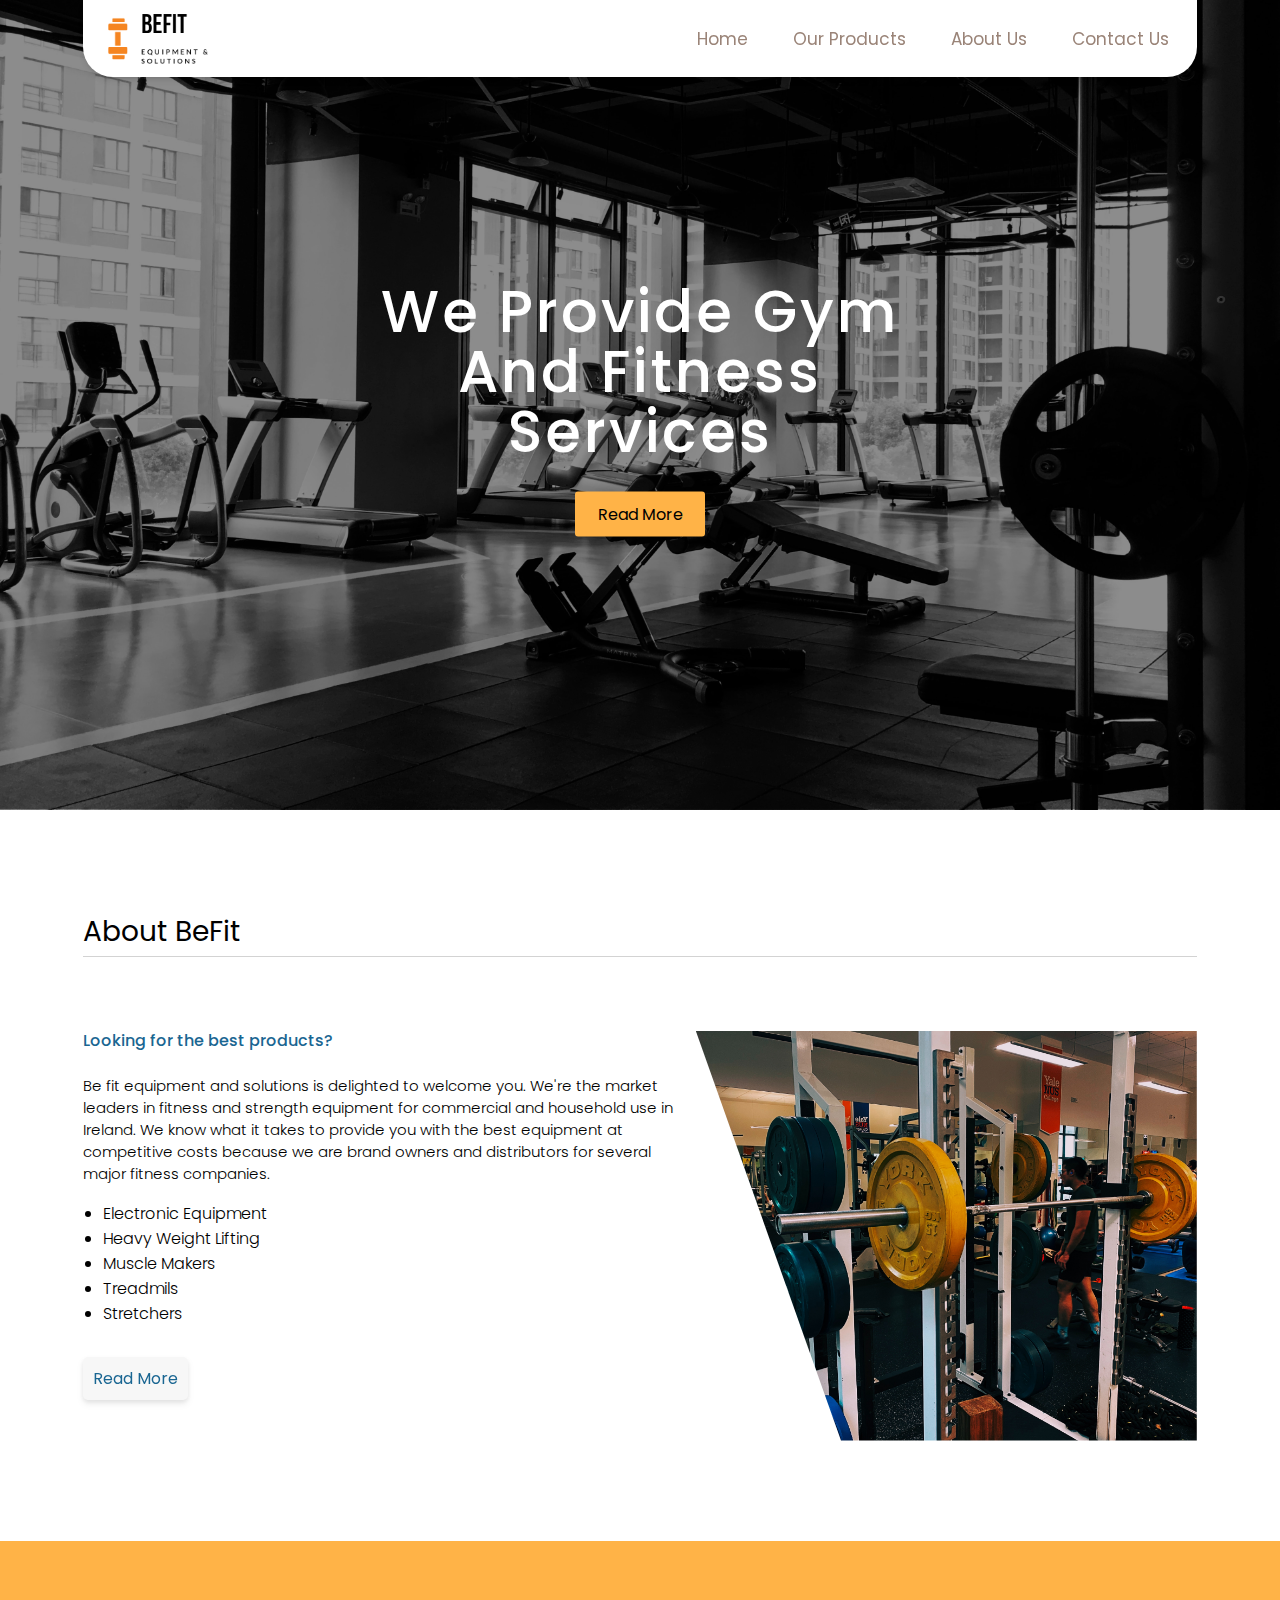
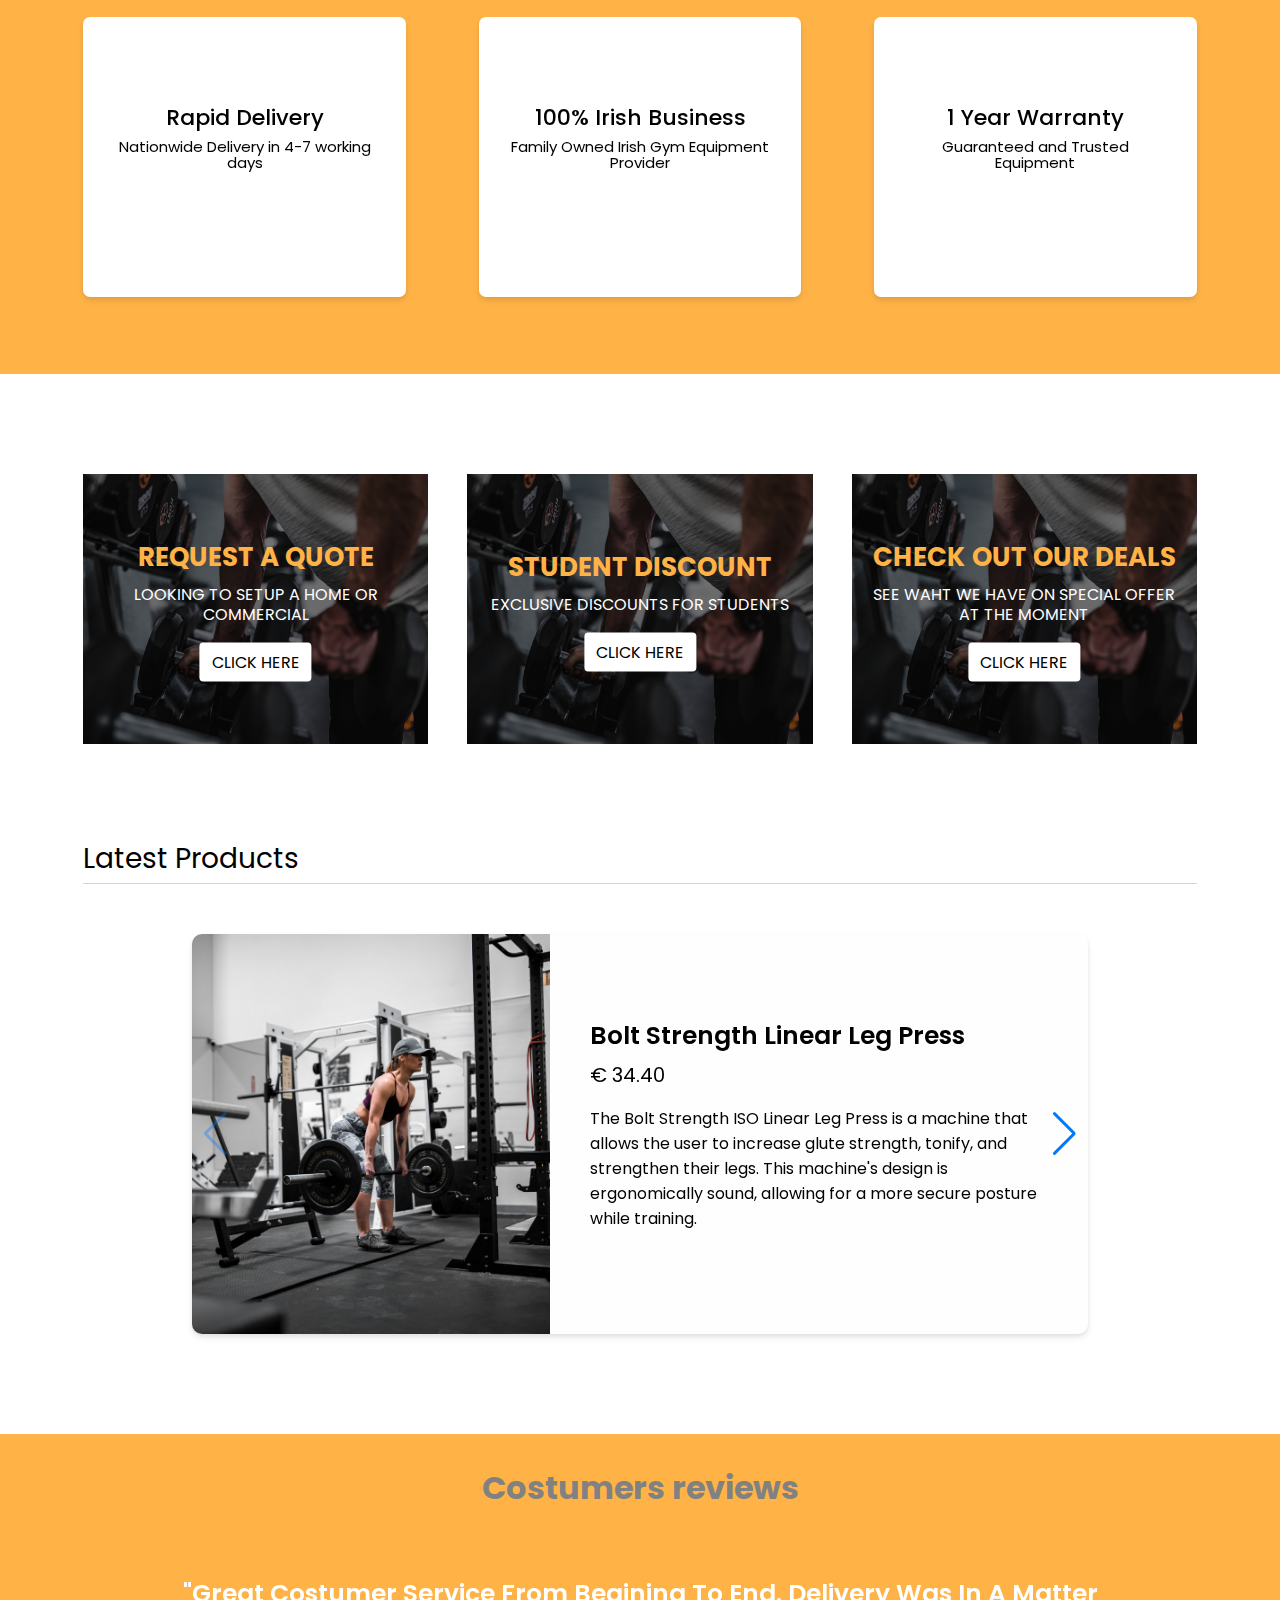
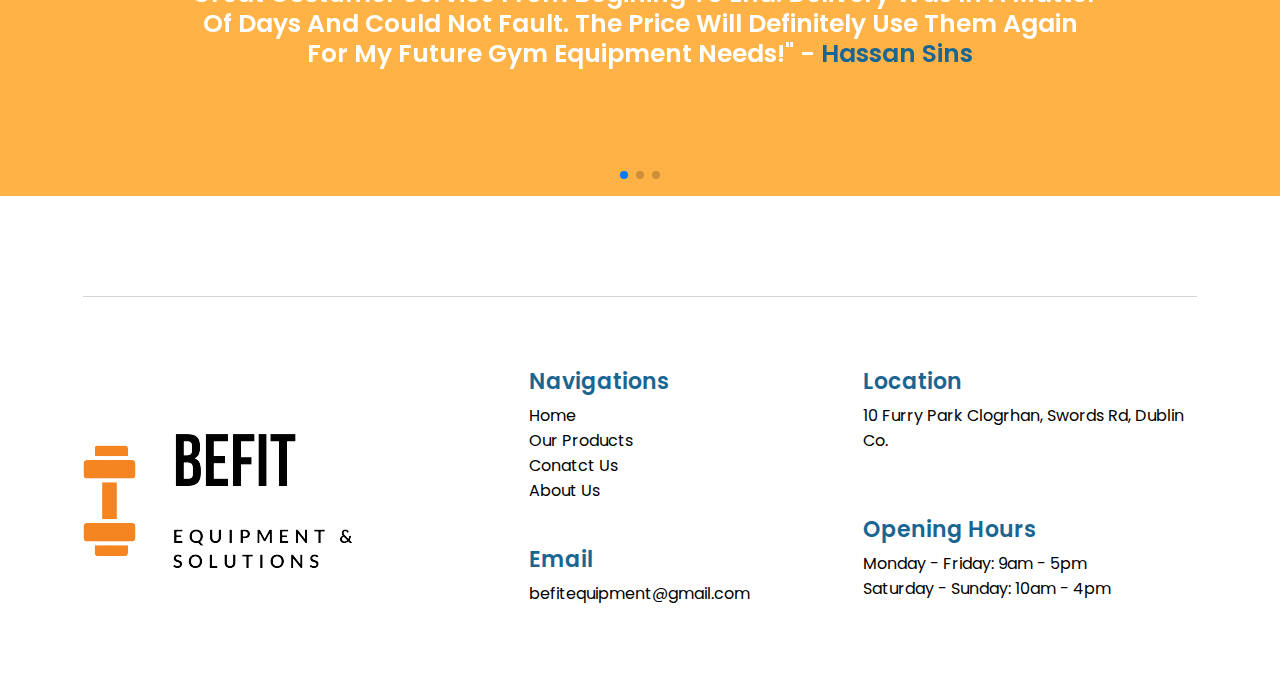
<file: index.html>
<!DOCTYPE html>
<html lang="en">
  <head>
    <meta charset="UTF-8" />
    <meta http-equiv="X-UA-Compatible" content="IE=edge" />
    <meta name="viewport" content="width=device-width, initial-scale=1.0" />
    <title>Homepage</title>
    <link rel="stylesheet" href="./css/style.css" />
    <link
      rel="stylesheet"
      href="https://pro.fontawesome.com/releases/v5.10.0/css/all.css"
      integrity="sha384-AYmEC3Yw5cVb3ZcuHtOA93w35dYTsvhLPVnYs9eStHfGJvOvKxVfELGroGkvsg+p"
      crossorigin="anonymous"
    />
    <link
      rel="stylesheet"
      href="https://unpkg.com/swiper@8/swiper-bundle.min.css"
    />
    <script src="https://unpkg.com/swiper@8/swiper-bundle.min.js"></script>
    <script src="https://ajax.googleapis.com/ajax/libs/jquery/3.6.0/jquery.min.js"></script>
  </head>
  <body>
    <!-- ------------------Navbar----------------- -->
    <div class="header_container">
      <div class="header_content">
        <div class="navbar_brandname">
          <img
            src="./images/image1-removebg-preview-trimmy.png"
            class="logo"
            alt=""
          />
        </div>

        <div class="navigation_menus">
          <ul>
            <li class="navbar_iems"><a href="/index.html">Home</a></li>
            <li>
              <a href="/productInfo.html">Our Products</a>
            </li>
            <li>
              <a href="/about.html">About Us</a>
            </li>
            <li>
              <a href="/contact.html">Contact Us</a>
            </li>
          </ul>
        </div>
      </div>
    </div>

    <!-- Mobile version of navbar -->
    <div class="header_container_mobile">
      <div class="header_content_mobile">
        <div class="navbar_brandname_mobile">
          <img
            src="./images/image1-removebg-preview-trimmy.png"
            class="logo"
            alt=""
          />
        </div>
        <i class="fal fa-bars hamburger_icon"></i>
      </div>

      <div class="hamburger_menu">
        <ul>
          <li class="navbar_iems"><a href="index.html">Home</a></li>
          <li>
            <a href="/productInfo.html">Our Products</a>
          </li>
          <li>
            <a href="/about.html">About Us</a>
          </li>
          <li>
            <a href="/contact.html">Contact Us</a>
          </li>
        </ul>
      </div>
    </div>

    <!-- -------------------------Hero Section--------------------- -->
    <div class="hero_section">
      <img
        src="./images/risen-wang-20jX9b35r_M-unsplash.jpg"
        alt=""
        class="hero_image"
      />
      <div class="hero_content">
        <h1>We Provide Gym And Fitness Services</h1>
        <div class="hero_btn">Read More</div>
      </div>
    </div>

    <!-- ----------------------About Us Section----------------------- -->
    <div class="about_section" id="about">
      <h2>About BeFit</h2>

      <div class="about_flexbox">
        <div class="about_flexbox_left">
          <div class="left_content">
            <h4>Looking for the best products?</h4>
            <p>
              Be fit equipment and solutions is delighted to welcome you. We're
              the market leaders in fitness and strength equipment for
              commercial and household use in Ireland. We know what it takes to
              provide you with the best equipment at competitive costs because
              we are brand owners and distributors for several major fitness
              companies.
            </p>

            <ul class="featured_list">
              <li><a href="#">Electronic Equipment</a></li>
              <li><a href="#">Heavy Weight Lifting</a></li>
              <li><a href="#">Muscle Makers</a></li>
              <li><a href="#">Treadmils</a></li>
              <li><a href="#">Stretchers</a></li>
            </ul>
            <a href="#" class="read_more_button">Read More</a>
          </div>
        </div>
        <!-- -- -->
        <div class="about_flexbox_right">
          <div class="right_image"></div>
        </div>
      </div>
    </div>

    <!-- ----------------------------Business Features Section------------------------- -->
    <div class="business_features_section">
      <div class="business_features_flexbox">
        <div class="business_feature">
          <i class="fal fa-shipping-fast"></i>
          <h2>Rapid Delivery</h2>
          <p>Nationwide Delivery in 4-7 working days</p>
        </div>

        <div class="business_feature">
          <i class="fal fa-shipping-fast"></i>
          <h2>100% Irish Business</h2>
          <p>Family Owned Irish Gym Equipment Provider</p>
        </div>

        <div class="business_feature">
          <i class="fal fa-shipping-fast"></i>
          <h2>1 Year Warranty</h2>
          <p>Guaranteed and Trusted Equipment</p>
        </div>
      </div>
    </div>

    <!-- ----------------------------Deals and Offers Section------------------------- -->
    <div class="deals_section">
      <div class="deals_flexbox">
        <div class="deal_card">
          <img
            src="./images/anastase-maragos-FP7cfYPPUKM-unsplash.jpg"
            alt=""
          />
          <div class="deal_card_content">
            <h2>REQUEST A QUOTE</h2>
            <p>LOOKING TO SETUP A HOME OR COMMERCIAL</p>
            <div class="deal_btn"><a href="">CLICK HERE</a></div>
          </div>
        </div>

        <div class="deal_card">
          <img
            src="./images/anastase-maragos-FP7cfYPPUKM-unsplash.jpg"
            alt=""
          />
          <div class="deal_card_content">
            <h2>STUDENT DISCOUNT</h2>
            <p>EXCLUSIVE DISCOUNTS FOR STUDENTS</p>
            <div class="deal_btn"><a href="">CLICK HERE</a></div>
          </div>
        </div>

        <div class="deal_card">
          <img
            src="./images/anastase-maragos-FP7cfYPPUKM-unsplash.jpg"
            alt=""
          />
          <div class="deal_card_content">
            <h2>CHECK OUT OUR DEALS</h2>
            <p>SEE WAHT WE HAVE ON SPECIAL OFFER AT THE MOMENT</p>
            <div class="deal_btn"><a href="">CLICK HERE</a></div>
          </div>
        </div>
      </div>
    </div>

    <!-- -----------------Image Swiper----------- -->
    <h2 class="image_swiper_heading">Latest Products</h2>
    <div class="image_swiper_section">
      <div class="swiper mySwiper image_swiper_container">
        <div class="swiper-wrapper wraper">
          <div class="swiper-slide image_swiper_slide">
            <div class="image_swiper_flexbox">
              <img
                src="./images/anastase-maragos-aclkvEMIfL8-unsplash.jpg"
                alt=""
              />
              <div class="image_swiper_content">
                <h2>Bolt Strength Linear Leg Press</h2>
                <span> &euro; 34.40</span>
                <p>
                  The Bolt Strength ISO Linear Leg Press is a machine that
                  allows the user to increase glute strength, tonify, and
                  strengthen their legs. This machine's design is ergonomically
                  sound, allowing for a more secure posture while training.
                </p>
              </div>
            </div>
          </div>
          <div class="swiper-slide image_swiper_slide">
            <div class="image_swiper_flexbox">
              <img
                src="./images/anastase-maragos-aclkvEMIfL8-unsplash.jpg"
                alt=""
              />
              <div class="image_swiper_content">
                <h2>Bolt Strength Linear Leg Press</h2>
                <span> &euro; 34.40</span>
                <p>
                  The Bolt Strength ISO Linear Leg Press is a machine that
                  allows the user to increase glute strength, tonify, and
                  strengthen their legs. This machine's design is ergonomically
                  sound, allowing for a more secure posture while training.
                </p>
              </div>
            </div>
          </div>
          <div class="swiper-slide image_swiper_slide">
            <div class="image_swiper_flexbox">
              <img
                src="./images/anastase-maragos-aclkvEMIfL8-unsplash.jpg"
                alt=""
              />
              <div class="image_swiper_content">
                <h2>Bolt Strength Linear Leg Press</h2>
                <span> &euro; 34.40</span>
                <p>
                  The Bolt Strength ISO Linear Leg Press is a machine that
                  allows the user to increase glute strength, tonify, and
                  strengthen their legs. This machine's design is ergonomically
                  sound, allowing for a more secure posture while training.
                </p>
              </div>
            </div>
          </div>
        </div>
        <div class="swiper-button-next"></div>
        <div class="swiper-button-prev"></div>
      </div>
    </div>

    <!-- ------------------ Review Swiper------------------ -->
    <div class="review_swiper_section">
      <h1>Costumers reviews</h1>
      <div class="swiper mySwip review_swiper">
        <div class="swiper-wrapper">
          <div class="swiper-slide review_swiper-slide">
            <p>
              "great costumer service from begining to end. delivery was in a
              matter of days and could not fault. the price will definitely use
              them again for my future gym equipment needs!" -
              <span> hassan sins</span>
            </p>
          </div>
          <div class="swiper-slide review_swiper-slide">
            <p>
              "great costumer service from begining to end. delivery was in a
              matter of days and could not fault. the price will definitely use
              them again for my future gym equipment needs!" -
              <span> hassan sins</span>
            </p>
          </div>
          <div class="swiper-slide review_swiper-slide">
            <p>
              "great costumer service from begining to end. delivery was in a
              matter of days and could not fault. the price will definitely use
              them again for my future gym equipment needs!" -
              <span> hassan sins</span>
            </p>
          </div>
        </div>
        <div class="swiper-pagination"></div>
      </div>
    </div>
    <!-- ----------Footer------------- -->
    <footer>
      <div class="footer_container">
        <div class="footer_flexbox">
          <div class="footer_logo">
            <img src="./images/image1-removebg-preview-trimmy.png" alt="" />
          </div>
          <div class="footer_div2">
            <ul>
              <li>
                <h1>Navigations</h1>
              </li>
              <li>
                <a href="/index.html">Home</a>
              </li>
              <li>
                <a href="/productInfo.html">Our Products</a>
              </li>
              <li>
                <a href="/contact.html">Conatct Us</a>
              </li>
              <li>
                <a href="/about.html">About Us</a>
              </li>
            </ul>

            <ul>
              <li>
                <h1>Email</h1>
              </li>
              <li>
                <a href="">befitequipment@gmail.com</a>
              </li>
            </ul>
          </div>
          <div class="footer_div3">
            <ul>
              <li>
                <h1>Location</h1>
              </li>
              <li>10 Furry Park Clogrhan, Swords Rd, Dublin Co.</li>
            </ul>

            <ul>
              <li>
                <h1>Opening Hours</h1>
              </li>
              <li>Monday - Friday: 9am - 5pm</li>
              <li>Saturday - Sunday: 10am - 4pm</li>
            </ul>
          </div>
        </div>
      </div>
    </footer>
    <!-- ----------script------ -->
    <script src="./js/functionality.js"></script>
  </body>
</html>
</file>
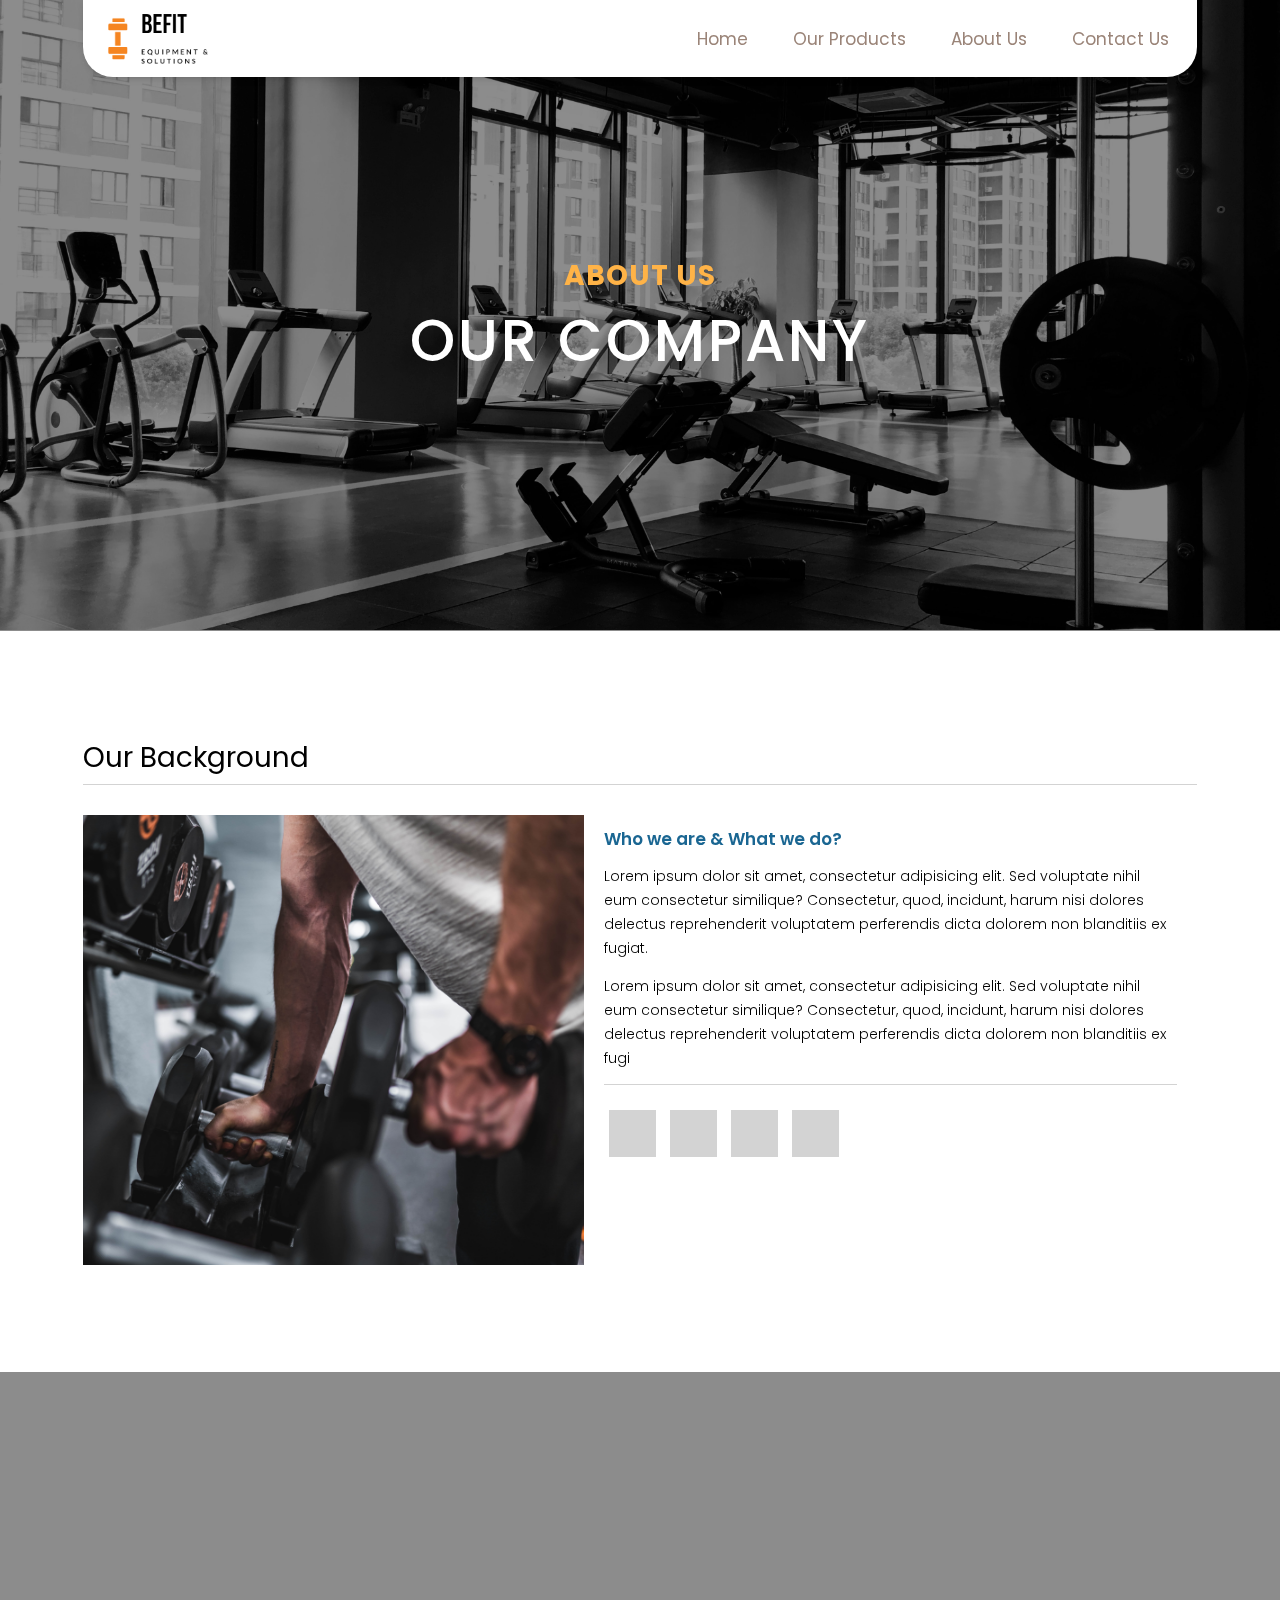
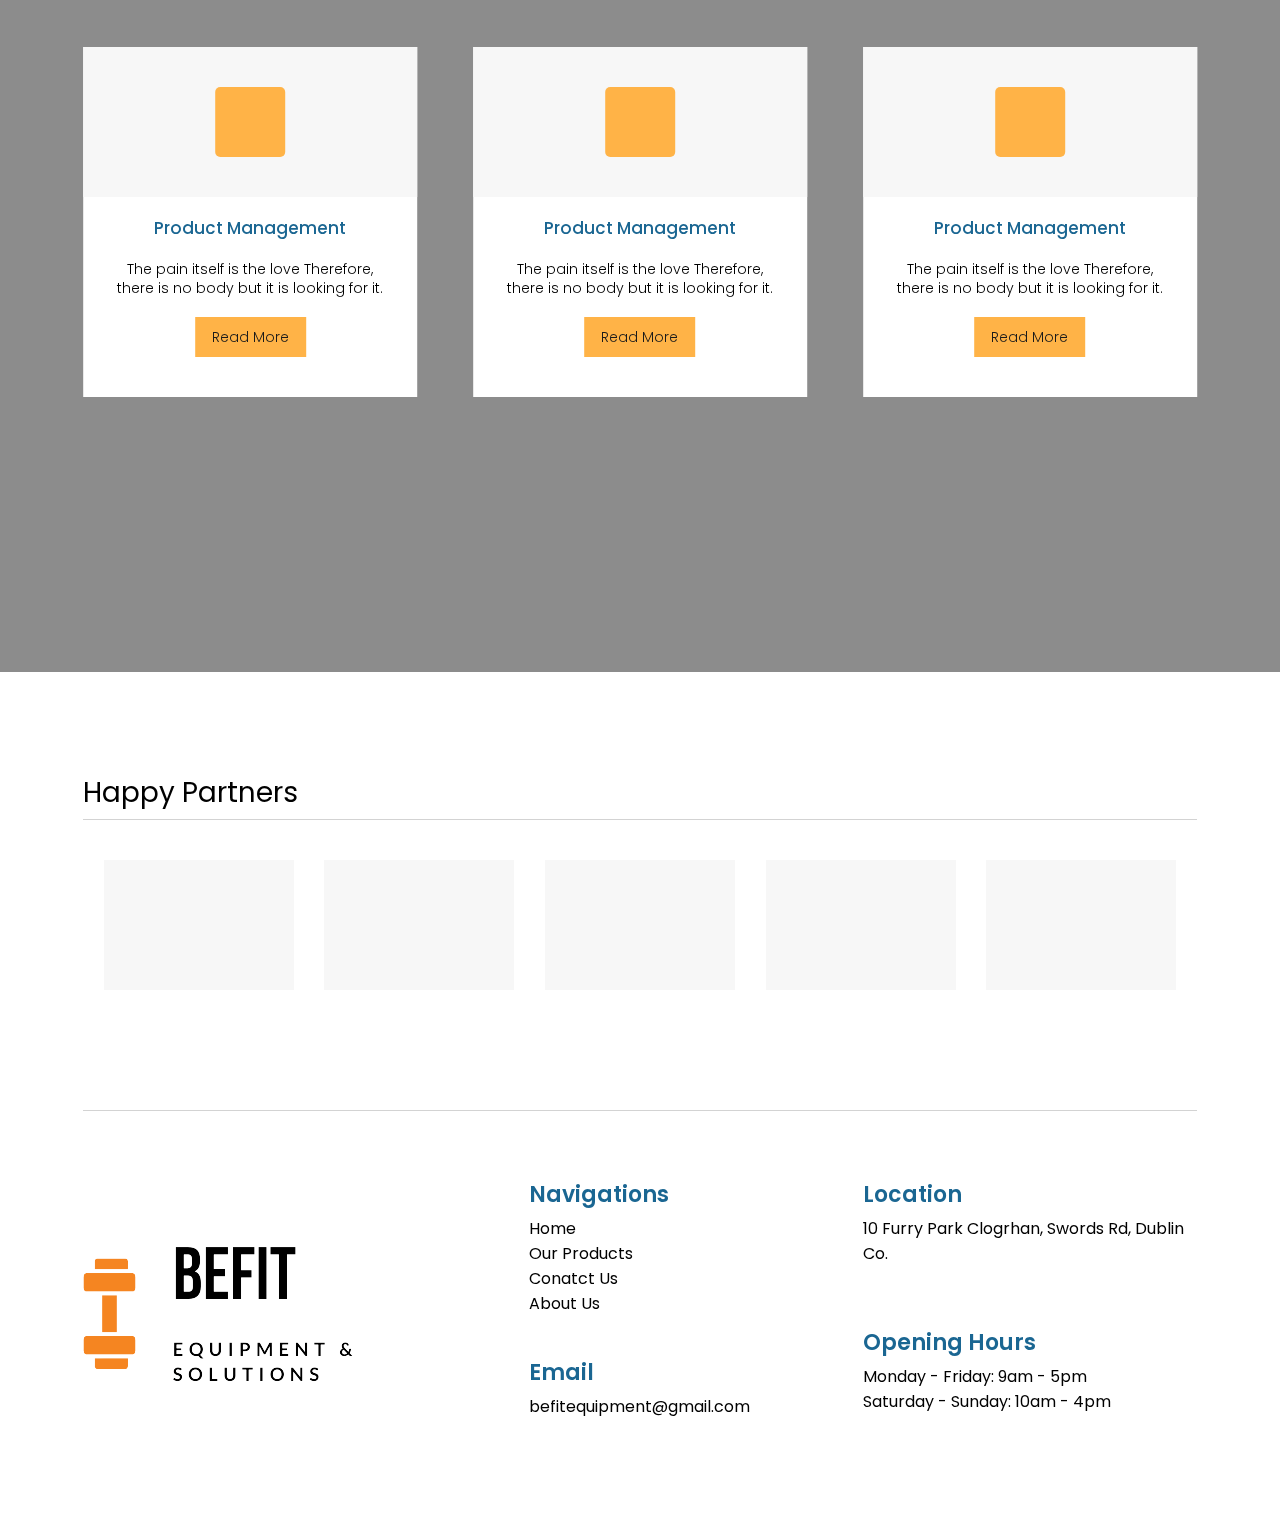
<file: about.html>
<!DOCTYPE html>
<html lang="en">
  <head>
    <meta charset="UTF-8" />
    <meta http-equiv="X-UA-Compatible" content="IE=edge" />
    <meta name="viewport" content="width=device-width, initial-scale=1.0" />
    <title>About Us</title>
    <link rel="stylesheet" href="./css/style.css" />
    <link
      rel="stylesheet"
      href="https://pro.fontawesome.com/releases/v5.10.0/css/all.css"
      integrity="sha384-AYmEC3Yw5cVb3ZcuHtOA93w35dYTsvhLPVnYs9eStHfGJvOvKxVfELGroGkvsg+p"
      crossorigin="anonymous"
    />
    <script src="https://ajax.googleapis.com/ajax/libs/jquery/3.6.0/jquery.min.js"></script>
  </head>
  <body>
    <!-- ------------------Navbar----------------- -->
    <div class="header_container">
      <div class="header_content">
        <div class="navbar_brandname">
          <img
            src="./images/image1-removebg-preview-trimmy.png"
            class="logo"
            alt=""
          />
        </div>

        <div class="navigation_menus">
          <ul>
            <li class="navbar_iems"><a href="index.html">Home</a></li>
            <li>
              <a href="/productInfo.html">Our Products</a>
            </li>
            <li>
              <a href="/about.html">About Us</a>
            </li>
            <li>
              <a href="/contact.html">Contact Us</a>
            </li>
          </ul>
        </div>
      </div>
    </div>

    <!-- Mobile version of navbar -->
    <div class="header_container_mobile">
      <div class="header_content_mobile">
        <div class="navbar_brandname_mobile">
          <img
            src="./images/image1-removebg-preview-trimmy.png"
            class="logo"
            alt=""
          />
        </div>
        <i class="fal fa-bars hamburger_icon"></i>
      </div>

      <div class="hamburger_menu">
        <ul>
          <li class="navbar_iems"><a href="index.html">Home</a></li>
          <li>
            <a href="/productInfo.html">Our Products</a>
          </li>
          <li>
            <a href="/about.html">About Us</a>
          </li>
          <li>
            <a href="/contact.html">Contact Us</a>
          </li>
        </ul>
      </div>
    </div>

    <!-- -------------------------Hero Section--------------------- -->
    <div class="about_hero_section">
      <img
        src="./images/risen-wang-20jX9b35r_M-unsplash.jpg"
        alt=""
        class="about_hero_image"
      />

      <div class="about_hero_content">
        <h3>ABOUT US</h3>
        <h1>OUR COMPANY</h1>
      </div>
    </div>

    <!-- ----------------------Our Background Section-------------------------- -->
    <div class="onbackground_section_outercontainer">
      <div class="ourbackground_section">
        <div class="ourbackground_heading">
          <h2>Our Background</h2>
        </div>

        <div class="ourbackgorund_flexbox">
          <div class="ourbackground_img_container">
            <img
              src="./images/anastase-maragos-FP7cfYPPUKM-unsplash.jpg"
              alt=""
              class="ourbackground_img"
            />
          </div>

          <div class="ourbackground_content">
            <h2>Who we are & What we do?</h2>
            <p>
              Lorem ipsum dolor sit amet, consectetur adipisicing elit. Sed
              voluptate nihil eum consectetur similique? Consectetur, quod,
              incidunt, harum nisi dolores delectus reprehenderit voluptatem
              perferendis dicta dolorem non blanditiis ex fugiat.
            </p>

            <p>
              Lorem ipsum dolor sit amet, consectetur adipisicing elit. Sed
              voluptate nihil eum consectetur similique? Consectetur, quod,
              incidunt, harum nisi dolores delectus reprehenderit voluptatem
              perferendis dicta dolorem non blanditiis ex fugi
            </p>
            <div class="">
              <a href="">
                <span><i class="fab fa-facebook-f"></i></span
              ></a>
              <a href=""
                ><span><i class="fab fa-twitter"></i></span
              ></a>
              <a href=""
                ><span><i class="fab fa-linkedin-in"></i></span
              ></a>
              <a href=""
                ><span><i class="fab fa-behance"></i></span
              ></a>
            </div>
          </div>
        </div>
      </div>
    </div>
    <!-- -----------------Our Focuses---------------------- -->
    <div class="focuses_section">
      <div class="focuses_background_img">
        <img src="./images/arthur-edelmans-qfjuh4OLdxw-unsplash.jpg" alt="" />
      </div>

      <div class="focuses_card_flexbox">
        <!-- focus card # -->
        <div class="focus_card">
          <div>
            <i class="fas fa-cog"></i>
          </div>
          <h3>Product Management</h3>
          <p>
            The pain itself is the love Therefore, there is no body but it is
            looking for it.
          </p>
          <div class="focus_readmore_btn"><a href="">Read More</a></div>
        </div>

        <!-- focus card # -->
        <div class="focus_card">
          <div>
            <i class="fas fa-cog"></i>
          </div>
          <h3>Product Management</h3>
          <p>
            The pain itself is the love Therefore, there is no body but it is
            looking for it.
          </p>
          <div class="focus_readmore_btn"><a href="">Read More</a></div>
        </div>

        <!-- focus card # -->
        <div class="focus_card">
          <div>
            <i class="fas fa-cog"></i>
          </div>
          <h3>Product Management</h3>
          <p>
            The pain itself is the love Therefore, there is no body but it is
            looking for it.
          </p>
          <div class="focus_readmore_btn"><a href="">Read More</a></div>
        </div>
      </div>
    </div>

    <!-- ------------------------Happy Patners Section------------------------------- -->
    <div class="partners_section_outercontainer">
      <div class="partners_section">
        <div class="partners_heading">
          <h2>Happy Partners</h2>
        </div>
        <div class="partners_flexbox">
          <div class="partners"></div>
          <div class="partners"></div>
          <div class="partners"></div>
          <div class="partners"></div>
          <div class="partners"></div>
        </div>
      </div>
    </div>
    <!-- ----------Footer------------- -->
    <footer>
      <div class="footer_container">
        <div class="footer_flexbox">
          <div class="footer_logo">
            <img src="./images/image1-removebg-preview-trimmy.png" alt="" />
          </div>
          <div class="footer_div2">
            <ul>
              <li>
                <h1>Navigations</h1>
              </li>
              <li>
                <a href="/index.html">Home</a>
              </li>
              <li>
                <a href="/productInfo.html">Our Products</a>
              </li>
              <li>
                <a href="/contact.html">Conatct Us</a>
              </li>
              <li>
                <a href="/about.html">About Us</a>
              </li>
            </ul>

            <ul>
              <li>
                <h1>Email</h1>
              </li>
              <li>
                <a href="">befitequipment@gmail.com</a>
              </li>
            </ul>
          </div>
          <div class="footer_div3">
            <ul>
              <li>
                <h1>Location</h1>
              </li>
              <li>10 Furry Park Clogrhan, Swords Rd, Dublin Co.</li>
            </ul>

            <ul>
              <li>
                <h1>Opening Hours</h1>
              </li>
              <li>Monday - Friday: 9am - 5pm</li>
              <li>Saturday - Sunday: 10am - 4pm</li>
            </ul>
          </div>
        </div>
      </div>
    </footer>

    <!-- ----------script------ -->
    <script src="./js/functionality.js"></script>
  </body>
</html>
</file>
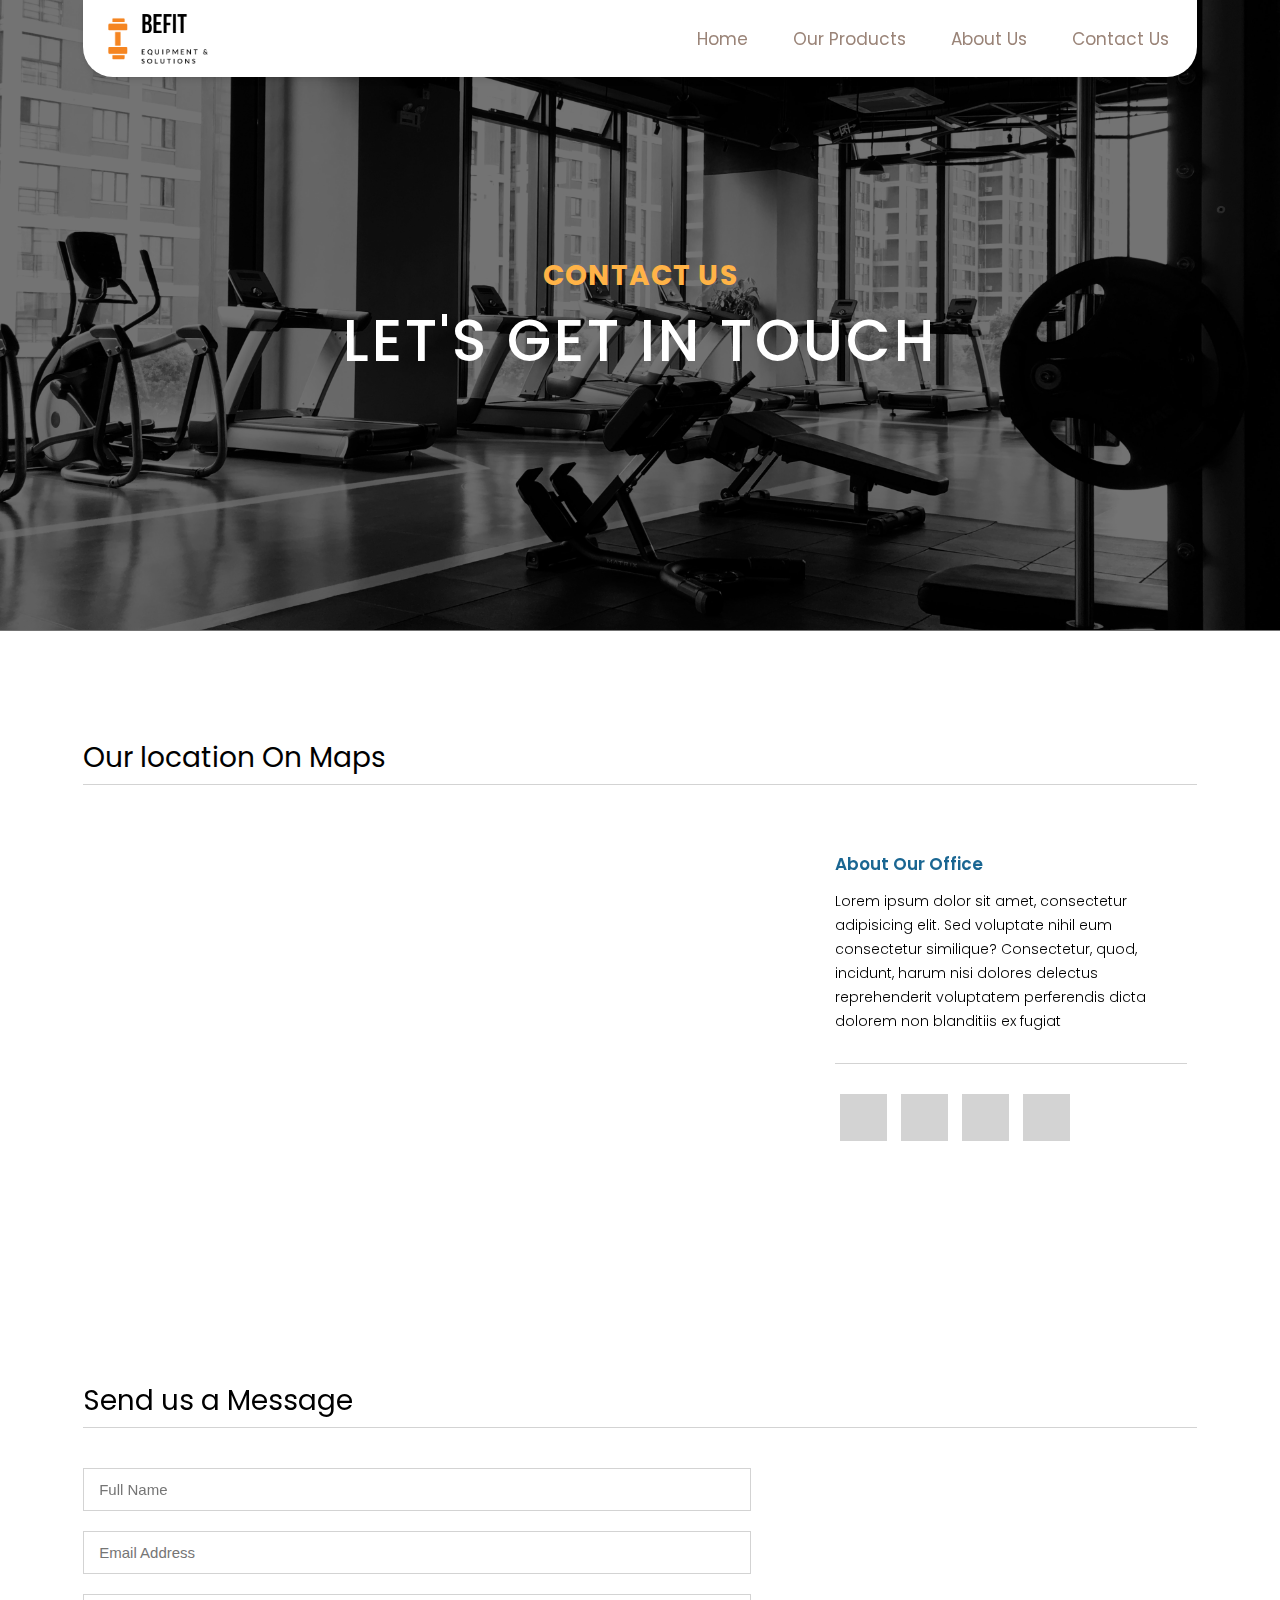
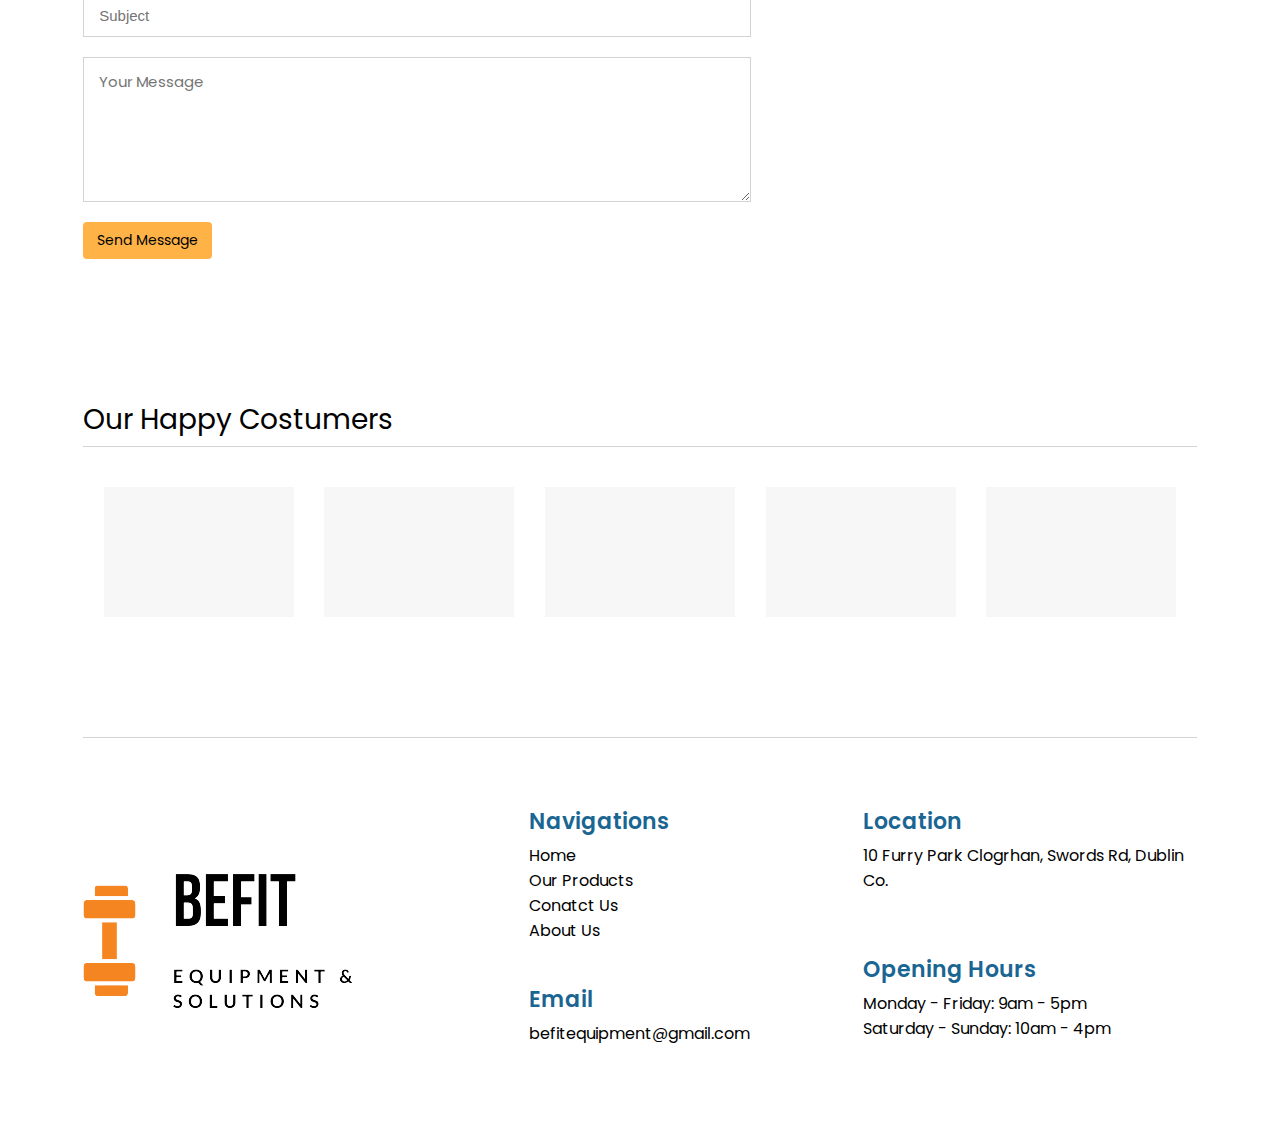
<file: contact.html>
<!DOCTYPE html>
<html lang="en">
  <head>
    <meta charset="UTF-8" />
    <meta http-equiv="X-UA-Compatible" content="IE=edge" />
    <meta name="viewport" content="width=device-width, initial-scale=1.0" />
    <title>Contact Us</title>
    <link rel="stylesheet" href="./css/style.css" />
    <link
      rel="stylesheet"
      href="https://pro.fontawesome.com/releases/v5.10.0/css/all.css"
      integrity="sha384-AYmEC3Yw5cVb3ZcuHtOA93w35dYTsvhLPVnYs9eStHfGJvOvKxVfELGroGkvsg+p"
      crossorigin="anonymous"
    />
    <script src="https://ajax.googleapis.com/ajax/libs/jquery/3.6.0/jquery.min.js"></script>
  </head>
  <body>
    <!-- ------------------Navbar----------------- -->
    <div class="header_container">
      <div class="header_content">
        <div class="navbar_brandname">
          <img
            src="./images/image1-removebg-preview-trimmy.png"
            class="logo"
            alt=""
          />
        </div>

        <div class="navigation_menus">
          <ul>
            <li class="navbar_iems"><a href="index.html">Home</a></li>
            <li>
              <a href="/productInfo.html">Our Products</a>
            </li>
            <li>
              <a href="/about.html">About Us</a>
            </li>
            <li>
              <a href="/contact.html">Contact Us</a>
            </li>
          </ul>
        </div>
      </div>
    </div>

    <!-- Mobile version of navbar -->
    <div class="header_container_mobile">
      <div class="header_content_mobile">
        <div class="navbar_brandname_mobile">
          <img
            src="./images/image1-removebg-preview-trimmy.png"
            class="logo"
            alt=""
          />
        </div>
        <i class="fal fa-bars hamburger_icon"></i>
      </div>

      <div class="hamburger_menu">
        <ul>
          <li class="navbar_iems"><a href="index.html">Home</a></li>
          <li>
            <a href="/productInfo.html">Our Products</a>
          </li>
          <li>
            <a href="/about.html">About Us</a>
          </li>
          <li>
            <a href="/contact.html">Contact Us</a>
          </li>
        </ul>
      </div>
    </div>

    <!-- -------------------------Hero Section--------------------- -->
    <div class="contactus_hero_section">
      <img
        src="./images/risen-wang-20jX9b35r_M-unsplash.jpg"
        alt=""
        class="contactus_hero_image"
      />

      <div class="contactus_hero_content">
        <h3>CONTACT US</h3>
        <h1>LET'S GET IN TOUCH</h1>
      </div>
    </div>

    <!-- ----------------------Our Loaction Section-------------------------- -->
    <div class="ourlocation_section">
      <div class="ourlocation_heading">
        <h2>Our location On Maps</h2>
      </div>

      <div class="ourlocation_flexbox">
        <div class="ourlocation_map_container">
          <iframe
            src="https://www.google.com/maps/embed?pb=!1m18!1m12!1m3!1d2378.4316933938053!2d-6.24582018471578!3d53.407105277860346!2m3!1f0!2f0!3f0!3m2!1i1024!2i768!4f13.1!3m3!1m2!1s0x486711da49897ad7%3A0x1fb84616508d5e3e!2sNightline%20Fury%20Park!5e0!3m2!1sen!2s!4v1650229464003!5m2!1sen!2s"
            style="border: 0"
            allowfullscreen=""
            loading="lazy"
            referrerpolicy="no-referrer-when-downgrade"
          ></iframe>
        </div>

        <div class="ourlocation_content">
          <h2>About Our Office</h2>
          <p>
            Lorem ipsum dolor sit amet, consectetur adipisicing elit. Sed
            voluptate nihil eum consectetur similique? Consectetur, quod,
            incidunt, harum nisi dolores delectus reprehenderit voluptatem
            perferendis dicta dolorem non blanditiis ex fugiat
          </p>

          <div class="">
            <a href="">
              <span><i class="fab fa-facebook-f"></i></span
            ></a>
            <a href=""
              ><span><i class="fab fa-twitter"></i></span
            ></a>
            <a href=""
              ><span><i class="fab fa-linkedin-in"></i></span
            ></a>
            <a href=""
              ><span><i class="fab fa-behance"></i></span
            ></a>
          </div>
        </div>
      </div>
    </div>
    <!-- -----------------------------Send Us Message Section------------------------------- -->
    <div class="sendmessage_section">
      <div class="sendmessage_heading">
        <h2>Send us a Message</h2>
      </div>
      <div class="sendmessage_form_section">
        <form action="">
          <input type="text" placeholder="Full Name" />
          <input type="text" placeholder="Email Address" />
          <input type="text" placeholder="Subject" />
          <textarea cols="30" rows="7" placeholder="Your Message"></textarea>
          <div class="sendmessage_btn">Send Message</div>
        </form>
      </div>
    </div>

    <!-- ------------------------Happy Costumers Section------------------------------- -->
    <div class="costumers_section">
      <div class="costumers_heading">
        <h2>Our Happy Costumers</h2>
      </div>
      <div class="costumers_flexbox">
        <div class="costumers"></div>
        <div class="costumers"></div>
        <div class="costumers"></div>
        <div class="costumers"></div>
        <div class="costumers"></div>
      </div>
    </div>

    <!-- ----------Footer------------- -->
    <footer>
      <div class="footer_container">
        <div class="footer_flexbox">
          <div class="footer_logo">
            <img src="./images/image1-removebg-preview-trimmy.png" alt="" />
          </div>
          <div class="footer_div2">
            <ul>
              <li>
                <h1>Navigations</h1>
              </li>
              <li>
                <a href="/index.html">Home</a>
              </li>
              <li>
                <a href="/productInfo.html">Our Products</a>
              </li>
              <li>
                <a href="/contact.html">Conatct Us</a>
              </li>
              <li>
                <a href="/about.html">About Us</a>
              </li>
            </ul>

            <ul>
              <li>
                <h1>Email</h1>
              </li>
              <li>
                <a href="">befitequipment@gmail.com</a>
              </li>
            </ul>
          </div>
          <div class="footer_div3">
            <ul>
              <li>
                <h1>Location</h1>
              </li>
              <li>10 Furry Park Clogrhan, Swords Rd, Dublin Co.</li>
            </ul>

            <ul>
              <li>
                <h1>Opening Hours</h1>
              </li>
              <li>Monday - Friday: 9am - 5pm</li>
              <li>Saturday - Sunday: 10am - 4pm</li>
            </ul>
          </div>
        </div>
      </div>
    </footer>
    <!-- ----------script------ -->
    <script src="./js/functionality.js"></script>
  </body>
</html>
</file>
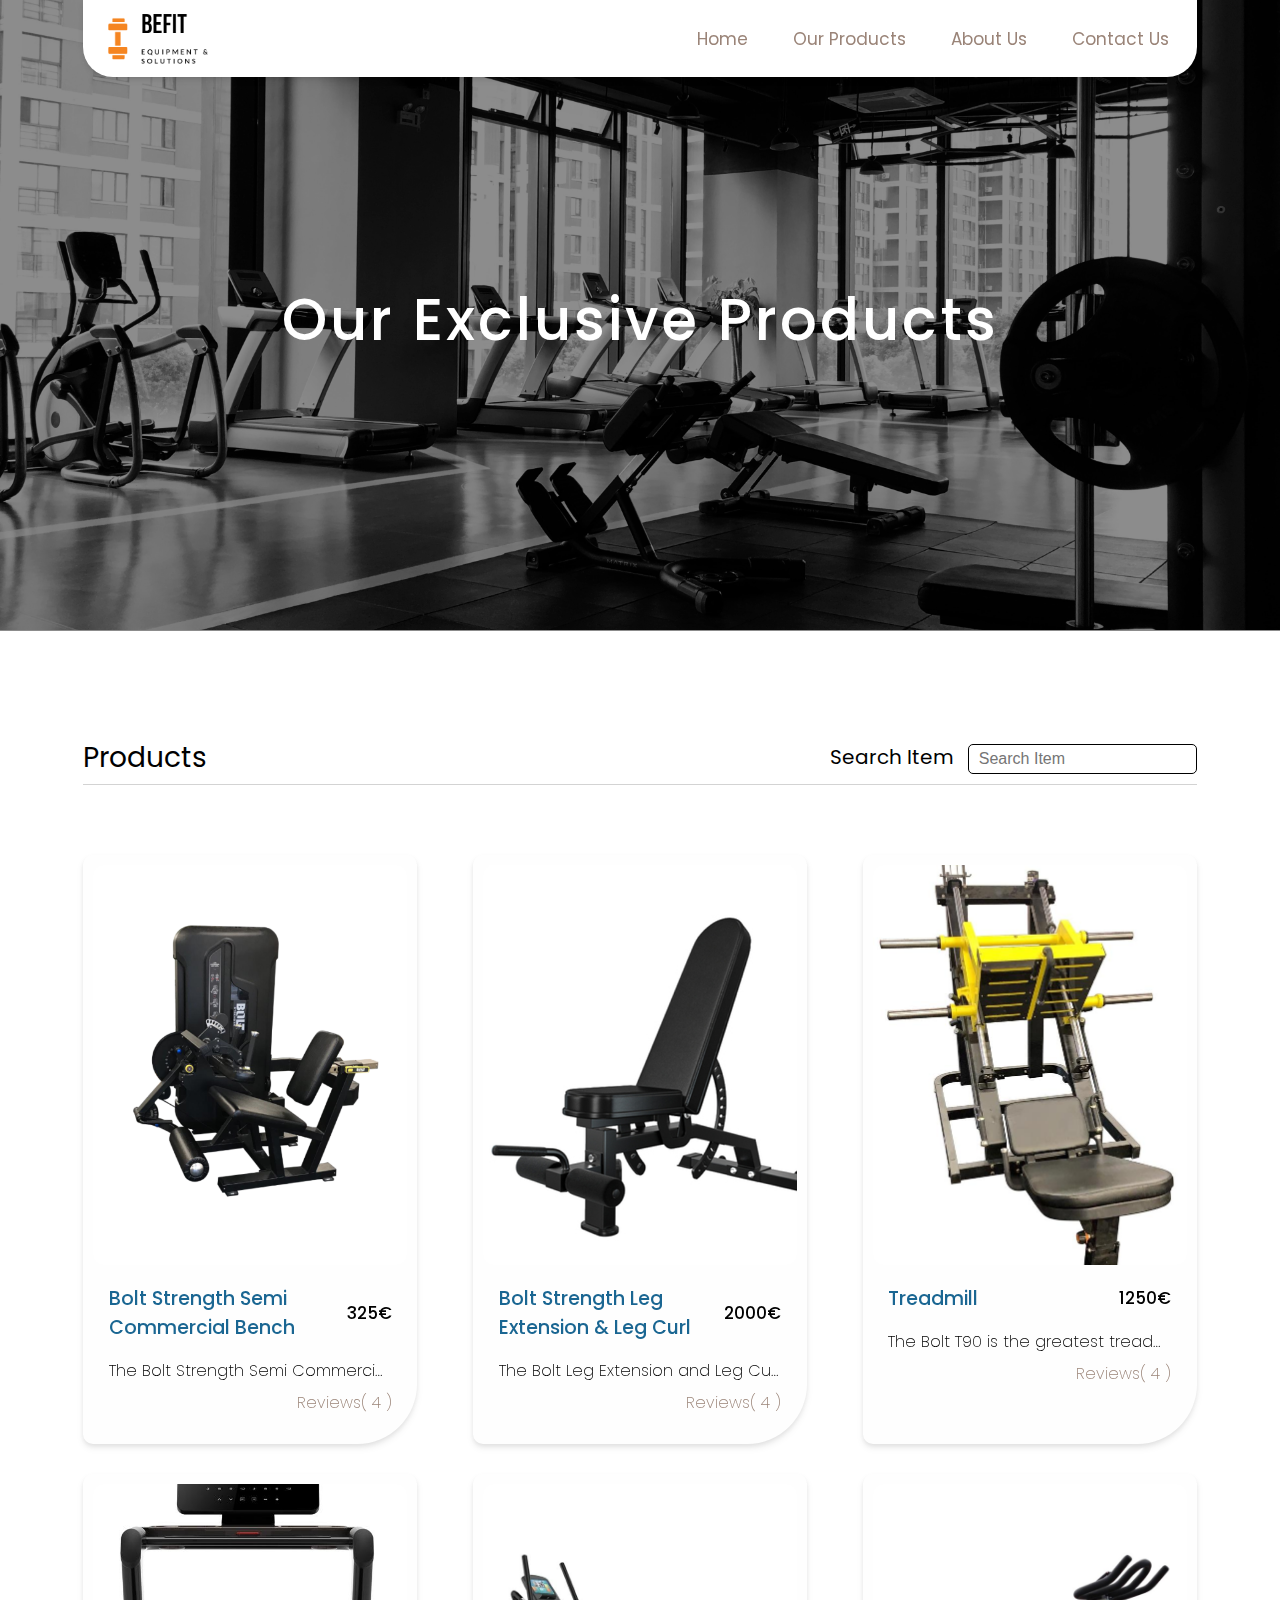
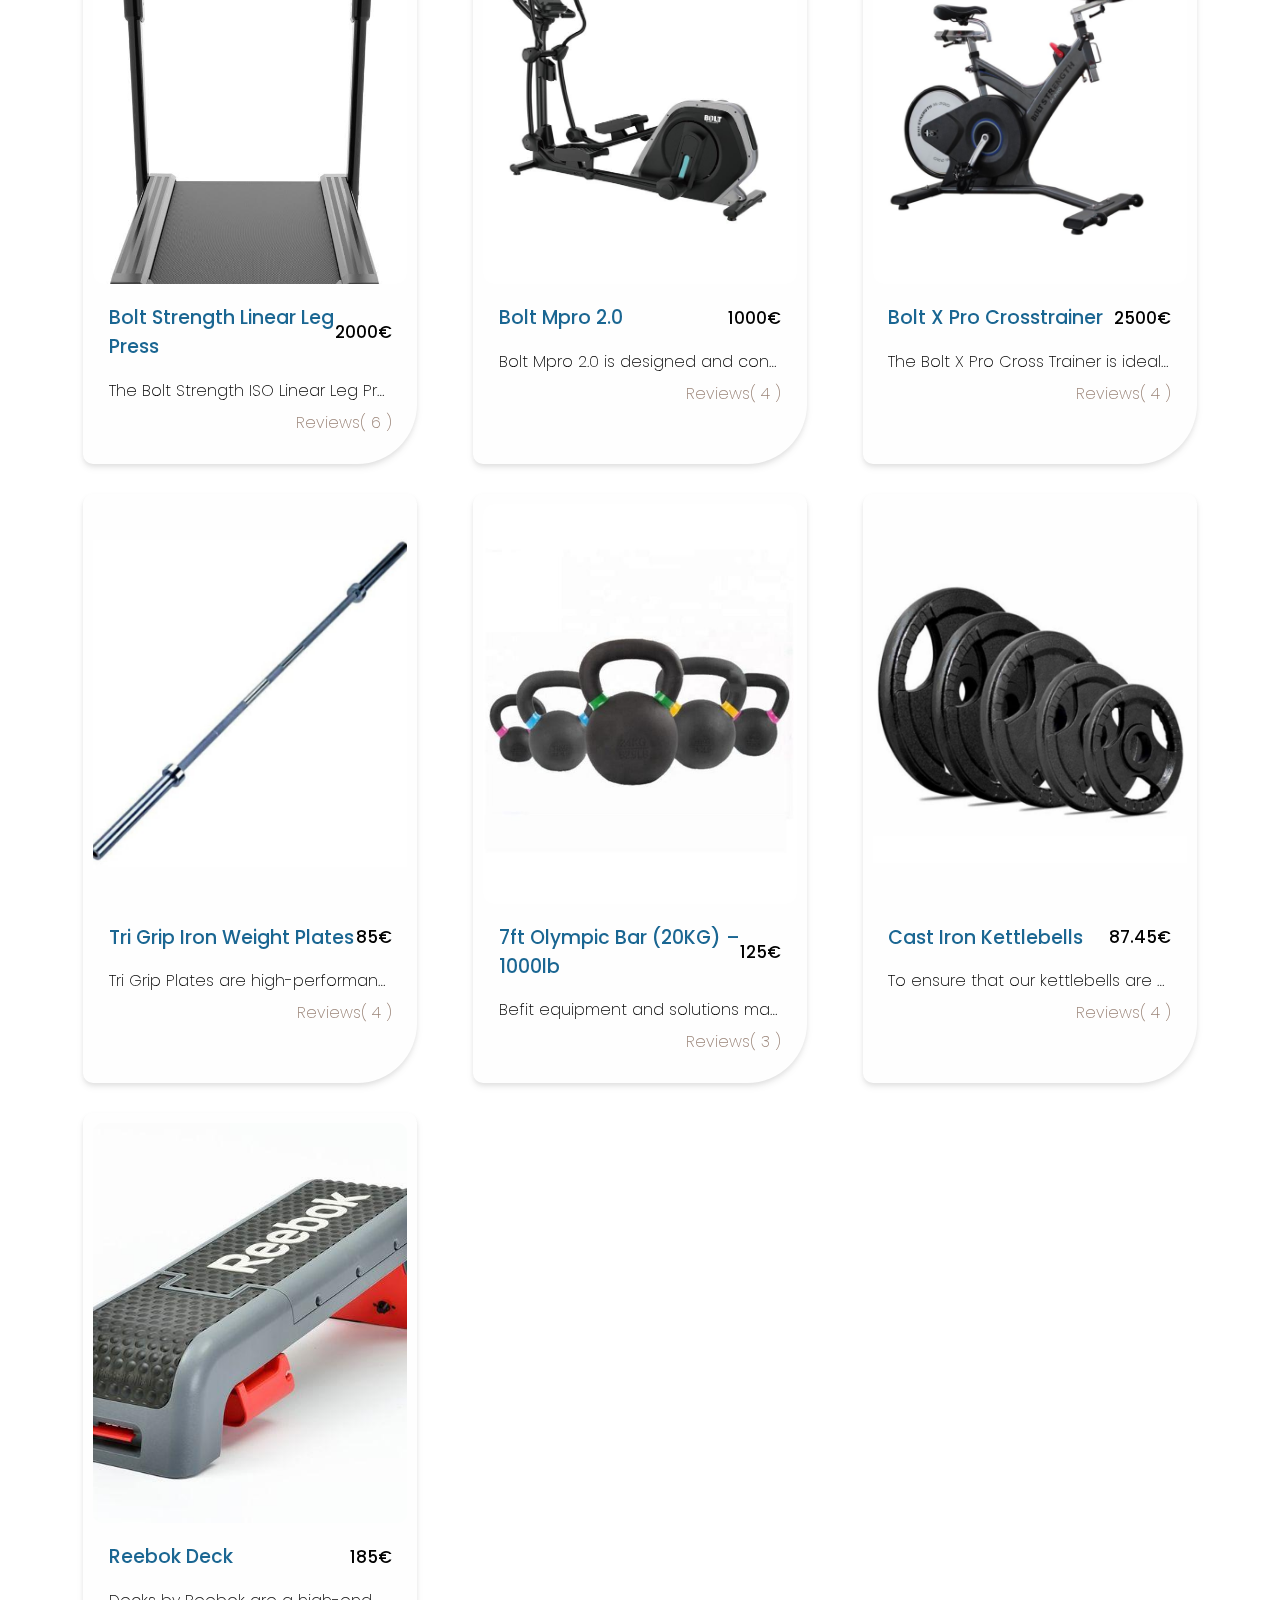
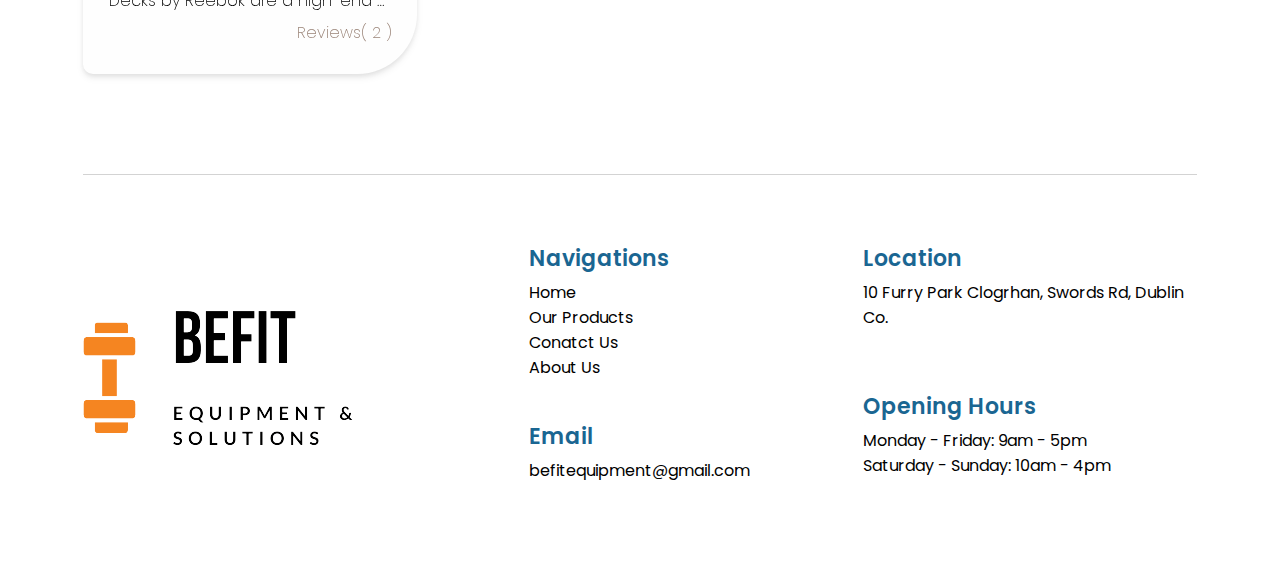
<file: productInfo.html>
<!DOCTYPE html>
<html lang="en">
  <head>
    <meta charset="UTF-8" />
    <meta http-equiv="X-UA-Compatible" content="IE=edge" />
    <meta name="viewport" content="width=device-width, initial-scale=1.0" />
    <title>Product Info</title>
    <link rel="stylesheet" href="./css/style.css" />
    <link
      rel="stylesheet"
      href="https://pro.fontawesome.com/releases/v5.10.0/css/all.css"
      integrity="sha384-AYmEC3Yw5cVb3ZcuHtOA93w35dYTsvhLPVnYs9eStHfGJvOvKxVfELGroGkvsg+p"
      crossorigin="anonymous"
    />
    <script src="https://ajax.googleapis.com/ajax/libs/jquery/3.6.0/jquery.min.js"></script>
  </head>
  <body>
    <!-- ------------------Navbar----------------- -->
    <div class="header_container">
      <div class="header_content">
        <div class="navbar_brandname">
          <img
            src="./images/image1-removebg-preview-trimmy.png"
            class="logo"
            alt=""
          />
        </div>

        <div class="navigation_menus">
          <ul>
            <li class="navbar_iems"><a href="index.html">Home</a></li>
            <li>
              <a href="/productInfo.html">Our Products</a>
            </li>
            <li>
              <a href="/about.html">About Us</a>
            </li>
            <li>
              <a href="/contact.html">Contact Us</a>
            </li>
          </ul>
        </div>
      </div>
    </div>

    <!-- Mobile version of navbar -->
    <div class="header_container_mobile">
      <div class="header_content_mobile">
        <div class="navbar_brandname_mobile">
          <img
            src="./images/image1-removebg-preview-trimmy.png"
            class="logo"
            alt=""
          />
        </div>
        <i class="fal fa-bars hamburger_icon"></i>
      </div>

      <div class="hamburger_menu">
        <ul>
          <li class="navbar_iems"><a href="index.html">Home</a></li>
          <li>
            <a href="/productInfo.html">Our Products</a>
          </li>
          <li>
            <a href="/about.html">About Us</a>
          </li>
          <li>
            <a href="/contact.html">Contact Us</a>
          </li>
        </ul>
      </div>
    </div>

    <!-- -------------------------Hero Section--------------------- -->
    <div class="productInfo_hero_section">
      <img
        src="./images/risen-wang-20jX9b35r_M-unsplash.jpg"
        alt=""
        class="productInfo_hero_image"
      />

      <div class="productInfo_hero_content">
        <h1>Our Exclusive Products</h1>
      </div>
    </div>

    <!-- ----------------------Products Section-------------------------- -->
    <div class="products_section" id="products">
      <div class="product_flex">
        <h2>Products</h2>

        <div class="view_products">
          <label for="">Search Item</label>
          <input type="text" id="search" placeholder="Search Item" />
        </div>
      </div>

      <!-- ---Products cards------ -->
      <div class="products_gridbox"></div>
    </div>

    <!-- ----------Footer------------- -->
    <footer>
      <div class="footer_container">
        <div class="footer_flexbox">
          <div class="footer_logo">
            <img src="./images/image1-removebg-preview-trimmy.png" alt="" />
          </div>
          <div class="footer_div2">
            <ul>
              <li>
                <h1>Navigations</h1>
              </li>
              <li>
                <a href="/index.html">Home</a>
              </li>
              <li>
                <a href="/productInfo.html">Our Products</a>
              </li>
              <li>
                <a href="/contact.html">Conatct Us</a>
              </li>
              <li>
                <a href="/about.html">About Us</a>
              </li>
            </ul>

            <ul>
              <li>
                <h1>Email</h1>
              </li>
              <li>
                <a href="">befitequipment@gmail.com</a>
              </li>
            </ul>
          </div>
          <div class="footer_div3">
            <ul>
              <li>
                <h1>Location</h1>
              </li>
              <li>10 Furry Park Clogrhan, Swords Rd, Dublin Co.</li>
            </ul>

            <ul>
              <li>
                <h1>Opening Hours</h1>
              </li>
              <li>Monday - Friday: 9am - 5pm</li>
              <li>Saturday - Sunday: 10am - 4pm</li>
            </ul>
          </div>
        </div>
      </div>
    </footer>
    <!-- ----------script------ -->
    <script src="./js/functionality.js"></script>
  </body>
</html>
</file>
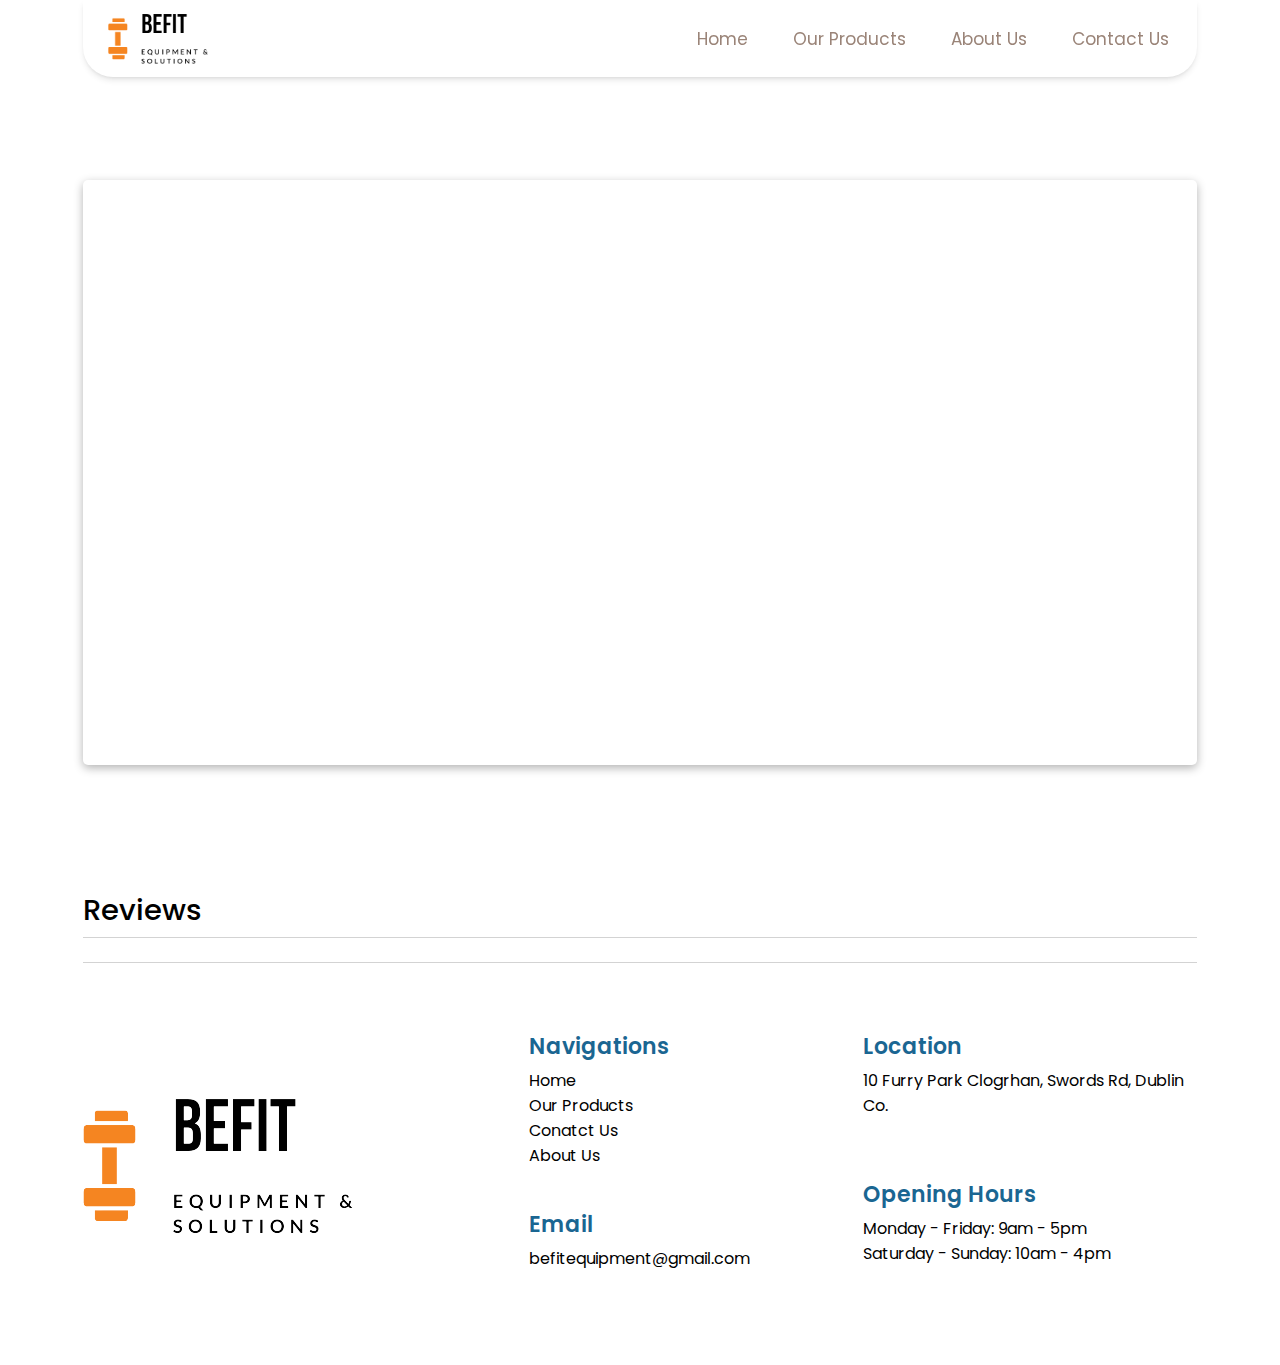
<file: products.html>
<!DOCTYPE html>
<html lang="en">
  <head>
    <meta charset="UTF-8" />
    <meta http-equiv="X-UA-Compatible" content="IE=edge" />
    <meta name="viewport" content="width=device-width, initial-scale=1.0" />
    <title>Product</title>
    <link
      rel="stylesheet"
      href="https://pro.fontawesome.com/releases/v5.10.0/css/all.css"
      integrity="sha384-AYmEC3Yw5cVb3ZcuHtOA93w35dYTsvhLPVnYs9eStHfGJvOvKxVfELGroGkvsg+p"
      crossorigin="anonymous"
    />
    <script src="https://ajax.googleapis.com/ajax/libs/jquery/3.6.0/jquery.min.js"></script>
    <link rel="stylesheet" href="./css/style.css" />
  </head>
  <body>
    <!-- --------------------Modal Section------------------------ -->
    <div class="modal_container">
      <div class="modal_content">
        <div class="close_btn">
          <i class="far fa-times"></i>
        </div>

        <div class="modal_form">
          <form id="form">
            <label for="">Full Name</label>
            <input type="text" required />

            <label for="">E-mail </label>
            <input type="email" required />

            <label for="">Contact Number</label>
            <input type="text" required />

            <label for="">Address</label>
            <input type="text" required />

            <button>Confirm</button>
          </form>
        </div>
      </div>
    </div>
    <!-- ------------------Navbar----------------- -->
    <div class="header_container">
      <div class="header_content">
        <div class="navbar_brandname">
          <img
            src="./images/image1-removebg-preview-trimmy.png"
            class="logo"
            alt=""
          />
        </div>

        <div class="navigation_menus">
          <ul>
            <li class="navbar_iems"><a href="index.html">Home</a></li>
            <li>
              <a href="/productInfo.html">Our Products</a>
            </li>
            <li>
              <a href="/about.html">About Us</a>
            </li>
            <li>
              <a href="/contact.html">Contact Us</a>
            </li>
          </ul>
        </div>
      </div>
    </div>

    <!-- Mobile version of navbar -->
    <div class="header_container_mobile">
      <div class="header_content_mobile">
        <div class="navbar_brandname_mobile">
          <img
            src="./images/image1-removebg-preview-trimmy.png"
            class="logo"
            alt=""
          />
        </div>
        <i class="fal fa-bars hamburger_icon"></i>
      </div>

      <div class="hamburger_menu">
        <ul>
          <li class="navbar_iems"><a href="index.html">Home</a></li>
          <li>
            <a href="/productInfo.html">Our Products</a>
          </li>
          <li>
            <a href="/about.html">About Us</a>
          </li>
          <li>
            <a href="/contact.html">Contact Us</a>
          </li>
        </ul>
      </div>
    </div>

    <!---------------------------Product section ---------------------- -->

    <div class="product_outer_container">
      <div class="product_inner_container"></div>
    </div>

    <!-- --------------Reviews Section---------------- -->
    <div class="reviews_section">
      <h2>Reviews</h2>
    </div>

    <!-- ----------Footer------------- -->
    <footer>
      <div class="footer_container">
        <div class="footer_flexbox">
          <div class="footer_logo">
            <img src="./images/image1-removebg-preview-trimmy.png" alt="" />
          </div>
          <div class="footer_div2">
            <ul>
              <li>
                <h1>Navigations</h1>
              </li>
              <li>
                <a href="/index.html">Home</a>
              </li>
              <li>
                <a href="/productInfo.html">Our Products</a>
              </li>
              <li>
                <a href="/contact.html">Conatct Us</a>
              </li>
              <li>
                <a href="/about.html">About Us</a>
              </li>
            </ul>

            <ul>
              <li>
                <h1>Email</h1>
              </li>
              <li>
                <a href="">befitequipment@gmail.com</a>
              </li>
            </ul>
          </div>
          <div class="footer_div3">
            <ul>
              <li>
                <h1>Location</h1>
              </li>
              <li>10 Furry Park Clogrhan, Swords Rd, Dublin Co.</li>
            </ul>

            <ul>
              <li>
                <h1>Opening Hours</h1>
              </li>
              <li>Monday - Friday: 9am - 5pm</li>
              <li>Saturday - Sunday: 10am - 4pm</li>
            </ul>
          </div>
        </div>
      </div>
    </footer>
    <!-- ----------script------ -->
    <script src="./js/productInfo.js"></script>
  </body>
</html>
</file>
<file: css/style.css>
@import url("https://fonts.googleapis.com/css2?family=Poppins:ital,wght@0,100;0,200;0,300;0,400;0,500;0,600;0,700;0,800;0,900;1,900&display=swap");
* {
  box-sizing: border-box;
}

body {
  margin: 0;
  padding: 0;
  font-family: "Poppins", "sans-serif";
  overflow-x: hidden;
}

:root {
  --primary-color: #9a8478;
  /* --secondary-color: #fad6a5; */
  --secondary-color: #ffb347;
}

/* ---------------------Navbar---------------------- */
.header_container {
  width: 100%;
  height: 77px;
  position: fixed;
  z-index: 10;
  background-color: transparent;
}
.logo {
  display: block;
  width: 100px;
}

.header_content {
  width: 87%;
  background-color: white;
  box-shadow: 0 4px 6px -1px rgb(0 0 0 / 0.1), 0 2px 4px -2px rgb(0 0 0 / 0.1);
  display: flex;
  flex-direction: row;
  justify-content: space-between;
  align-items: center;
  height: 77px;
  margin: auto;
  border-bottom-left-radius: 30px;
  border-bottom-right-radius: 30px;
  z-index: 10;
}

.navbar_brandname {
  margin: 0 25px;
  font-size: 22px;
  font-weight: 600;
  color: var(--primary-color);
  line-height: 28.8px;
}

.navigation_menus ul {
  display: flex;
  list-style: none;
}

.navigation_menus ul li a {
  text-decoration: none;
  margin: 0 17px;
  font-size: 17px;
  color: var(--primary-color);
}

.navigation_menus ul li a:hover {
  text-decoration: underline;
}
.navigation_menus ul:last-child a {
  margin-right: 28px;
}

/* ---------------------Mobile Version Navbar---------------------- */
.header_container_mobile {
  width: 100%;
  height: 60px;
  position: fixed;
  z-index: 10;
  background-color: rgba(255, 255, 255, 0.1);
  margin: 0;
  display: none;
}

.header_content_mobile {
  width: 87%;
  box-shadow: 0 4px 6px -1px rgb(0 0 0 / 0.1), 0 2px 4px -2px rgb(0 0 0 / 0.1);
  background-color: white;
  display: flex;
  flex-direction: row;
  justify-content: space-between;
  align-items: center;
  height: 60px;
  margin: auto;
  border-bottom-left-radius: 30px;
  border-bottom-right-radius: 30px;
  z-index: 10;
}

.navbar_brandname_mobile {
  margin: 0 20px;
  font-size: 18px;
  font-weight: 600;
  color: var(--primary-color);
  line-height: 28.8px;
}
.hamburger_icon {
  color: var(--primary-color);
  margin-right: 25px;
  font-size: 22px;
}

.hamburger_menu {
  background-color: var(--primary-color);
  height: 0;
  margin: auto;
  overflow: hidden;
  width: 75%;
  display: flex;
  justify-content: center;
  align-items: center;
  transition: all 0.5s ease-in-out;
  z-index: 16;
  border-radius: 2px;
}

.hamburger_menu2 {
  height: 140px;
}

.hamburger_menu ul {
  list-style: none;
  text-align: center;
  padding: 0;
  margin: 0;
}

.hamburger_menu ul li {
  margin: 5px 0;
}

.hamburger_menu ul li a {
  text-decoration: none;
  color: white;
}

.hamburger_menu ul li a:hover {
  text-decoration: underline;
}

/* ------------------------MAIN INDEX PAGE--------------------------- */
/* -----------------------Hero Section---------------- */
.hero_section {
  position: relative;
}
.hero_image {
  width: 100%;
  object-fit: cover;
  object-position: center;
  height: 90vh;
  margin: 0;
  padding: 0;
}

.hero_content {
  position: absolute;
  width: 50%;
  top: 50%;
  transform: translate(-50%, -50%);
  left: 50%;
  z-index: 5;
}
.hero_content h1 {
  font-size: 58px;
  font-weight: 500;
  color: white;
  padding: 0 10px;
  letter-spacing: 3px;
  margin: 0;
  text-align: center;
  line-height: 60px;
}

.hero_btn {
  margin: auto;
  text-align: center;
  background-color: var(--secondary-color);
  width: 130px;
  padding: 10px 20px;
  border-radius: 3px;
  margin-top: 30px;
}

.hero_btn:hover {
  color: var(--secondary-color);
  background-color: black;
  cursor: pointer;
}
.hero_section::after {
  content: " ";
  position: absolute;
  height: 99%;
  left: 0;
  right: 0;
  background-color: rgba(0, 0, 0, 0.45);
}

/* ---------About Us Section----------- */
.about_section {
  margin: 100px auto;
  width: 87%;
}

.about_section h2 {
  font-size: 28px;
  font-weight: 400;
  border-bottom: 1px solid #d3d3d3;
  margin: 0;
  padding-bottom: 10px;
  line-height: 29px;
}

.about_flexbox {
  display: flex;
  flex-direction: row;
}

.about_flexbox_left {
  width: 55%;
  padding-right: 10px;
  padding: 50px 10px 50px 0;
}

.about_flexbox_left div h4 {
  font-weight: 500;
  color: #1a6692;
}

.about_flexbox_left div p {
  font-size: 15px;
  font-weight: 300;
  line-height: 22px;
}
.about_flexbox_left div ul {
  padding-left: 20px;
  margin-bottom: 40px;
}

.read_more_button {
  text-decoration: none;
  color: #1a6692;
  background-color: #f7f7f7;
  filter: drop-shadow(0 4px 3px rgb(0 0 0 / 0.07))
    drop-shadow(0 2px 2px rgb(0 0 0 / 0.06));
  padding: 10px 10px;
  border-radius: 5px;
}
.about_flexbox_left div ul li a {
  text-decoration: none;
  color: black;
  font-size: 15;
  font-weight: 300;
  background-color: white;
  filter: none;
}

.about_flexbox_right {
  width: 45%;
  align-self: flex-end;
}

.about_flexbox_right div {
  background-image: url("../images/keith-yap-uTHTcQZYuJ4-unsplash.jpg");
  background-size: cover;
  background-position: center;
  width: 100%;
  height: 410px;
  margin-left: auto;
  clip-path: polygon(0 0, 100% 0, 100% 100%, 29% 100%);
}
/* -----------------------Business Feature Section------------------------ */

.business_features_section {
  margin: auto;
  width: 100%;
  padding: 6% 0;
  background-color: var(--secondary-color);
}

.business_features_flexbox {
  margin: auto;
  width: 87%;
  display: flex;
  flex-direction: row;
  justify-content: space-between;
  align-items: center;
}

.business_feature {
  display: flex;
  flex-direction: column;
  width: 29%;
  text-align: center;
  padding: 60px 30px;
  background-color: white;
  height: 280px;
  border-radius: 7px;
  filter: drop-shadow(0 4px 3px rgb(0 0 0 / 0.07))
    drop-shadow(0 2px 2px rgb(0 0 0 / 0.06));
}

.business_feature i {
  font-size: 40px;
  text-align: center;
}

.business_feature h2 {
  font-size: 22px;
  text-align: center;
  font-weight: 500;
  margin: 0;
  margin-top: 30px;
  line-height: 22px;
}

.business_feature p {
  font-size: 15px;
  margin: 10px 0 10px 0;
  text-align: center;
  line-height: 16px;
}

/* ----------------------------Deals and Offers Section------------------------- - */
.deals_section {
  margin: 100px auto;
  width: 87%;
}
.deals_flexbox {
  display: flex;
  flex-direction: row;
  justify-content: space-between;
  align-items: center;
}

.deal_card {
  position: relative;
  width: 31%;
  height: 270px;
}
.deal_card img {
  width: 100%;
  height: 100%;
  object-fit: cover;
  object-position: center;
}

.deal_card_content {
  position: absolute;
  width: 100%;
  top: 50%;
  left: 50%;
  transform: translate(-50%, -50%);
  text-align: center;
  padding: 20px 20px;
  color: white;
  z-index: 7;
}

.deal_card_content h2 {
  margin: 0;
  padding: 0;
  font-size: 26px;
  color: var(--secondary-color);
  line-height: 26px;
  padding-bottom: 7px;
}

.deal_card_content p {
  margin: 0;
  padding: 0;
  margin-top: 8px;
  margin-bottom: 25px;
  line-height: 20px;
}

.deal_card::after {
  content: "";
  position: absolute;
  top: 0;
  left: 0;
  bottom: 0;
  right: 0;
  background-color: rgba(0, 0, 0, 0.55);
}
.deal_btn {
  width: fit-content;
  text-align: center;
  margin: auto;
}

.deal_btn a {
  text-decoration: none;
  color: black;
  background-color: white;
  padding: 8px 12px;
  border-radius: 4px;
}

.deal_btn a:hover {
  cursor: pointer;
  color: black;
  background-color: var(--secondary-color);
}

/* ----------Image Swiper------------ */
.image_swiper_container {
  width: 70%;
  height: 400px;
  margin: auto;
  border-radius: 10px;
  filter: drop-shadow(0 4px 3px rgb(0 0 0 / 0.07))
    drop-shadow(0 2px 2px rgb(0 0 0 / 0.06));
}
.image_swiper_heading {
  font-size: 28px;
  font-weight: 400;
  border-bottom: 1px solid #d3d3d3;
  margin: 0 auto 50px auto;
  padding-bottom: 10px;
  line-height: 29px;
  width: 87%;
}

.image_swiper-slide {
  text-align: center;
  font-size: 18px;
  background: #fff;
  display: -webkit-box;
  display: -ms-flexbox;
  display: -webkit-flex;
  display: flex;

  -webkit-box-pack: center;
  -ms-flex-pack: center;
  -webkit-justify-content: center;
  justify-content: center;
  -webkit-box-align: center;
  -ms-flex-align: center;
  -webkit-align-items: center;
  align-items: center;
}

.image_swiper_flexbox {
  display: flex;
  flex-direction: row;
  background-color: #fefefe;
}
.swiper-slide img {
  width: 40%;
  height: 400px;
  object-fit: cover;
  object-position: center;
}
.image_swiper_content {
  align-self: center;
  padding: 20px 40px;
  width: 60%;
}

.image_swiper_content h2 {
  font-size: 25px;
  font-weight: 600;
  line-height: 28px;
  margin: 0;
  margin-bottom: 10px;
}
.image_swiper_content span {
  font-size: 20px;
}
/*------------------ Review Swiper------------------ */
.review_swiper_section {
  margin-top: 100px;
  background-color: var(--secondary-color);
  margin-bottom: 100px;
}

.review_swiper_section h1 {
  text-align: center;
  color: #818181;
  padding-top: 30px;
  font-weight: 700;
}
.review_swiper {
  width: 80%;
  height: 100%;
  background-color: var(--secondary-color);
}

.review_swiper-slide {
  padding: 2% 5% 10% 5%;
  text-align: center;
  font-size: 18px;

  /* Center slide text vertically */
  display: -webkit-box;
  display: -ms-flexbox;
  display: -webkit-flex;
  display: flex;
  -webkit-box-pack: center;
  -ms-flex-pack: center;
  -webkit-justify-content: center;
  justify-content: center;
  -webkit-box-align: center;
  -ms-flex-align: center;
  -webkit-align-items: center;
  align-items: center;
}

.review_swiper-slide p {
  font-size: 25px;
  text-transform: capitalize;
  font-weight: 600;
  color: white;
  line-height: 30px;
}
.review_swiper-slide span {
  color: #1a6692;
}

/* ---------Footer-------- */
footer {
  background-color: white;
}

.footer_flexbox {
  display: flex;
  justify-content: space-between;
  align-items: center;
}

.footer_logo {
  width: 40%;
}

.footer_div2 {
  width: 30%;
  align-self: flex-start;
}

.footer_div2 ul li h1 {
  font-size: 22px;
  margin: 0;
  font-weight: 600;
  color: #1a6692;
  margin-bottom: 5px;
}

.footer_div2 ul {
  list-style: none;
  padding: 0;
  margin-bottom: 40px;
}

.footer_div2 ul li a {
  text-decoration: none;
  color: black;
}
.footer_div2 ul li a:hover {
  text-decoration: underline;
}
.footer_div3 {
  width: 30%;
  align-self: flex-start;
}

.footer_div3 ul li h1 {
  font-size: 22px;
  margin: 0;
  font-weight: 600;
  margin-bottom: 5px;
  color: #1a6692;
}

.footer_div3 ul {
  list-style: none;
  padding: 0;
  margin-bottom: 60px;
}
.footer_container {
  width: 87%;
  margin: 0 auto 0 auto;
  padding: 4% 0 3% 0;
  border-top: 1px solid #d3d3d3;
}
/* -------------------------------PRODUCTS PAGE-------------------------------- */
.product_outer_container {
  width: 100%;
  padding: 180px 0 100px 0;
}

.product_inner_container {
  width: 87%;
  margin: auto;
  border-radius: 5px;
  box-shadow: 0 3px 10px rgba(0, 0, 0, 0.3);
  display: flex;
  flex-direction: row;
  align-items: center;
  height: 65vh;
 
}

.product_pic {
  display: block;
  background-color: white;
  object-fit: contain;
  width: 30%;
  height: 70vh;
  border-radius: 10px;
  box-shadow: 0px 5px 15px rgb(0 0 0 / 30%);
}

.product_page_description {
  width: 70%;
  height: 100%;
  padding: 20px 40px 20px 40px;
  align-self: flex-start;
}

.product_page_description p {
  margin: 5px 0;
  line-height: 20px;
}

.product_page_name a {
  font-size: 28px;
  font-weight: 600;
  text-decoration: none;
  color: black;
  margin: 0;
  line-height: 32px;
}

.product_page_name {
  margin: 24px 0 5px 0;
}

.product_page_price {
  font-size: 22px;
  font-weight: 500;
  margin: 0;
}

.product_page_rating_content {
  display: flex;
  flex-direction: row;
  justify-content: space-between;
  align-items: center;
  color: var(--primary-color);
  margin: 0;
}

.product_page_product_reviews {
  font-size: 16px;
  font-weight: 500;
}

.reserve_btn a {
  background-color: var(--primary-color);
  text-decoration: none;
  color: white;
  padding: 10px 13px;
  border-radius: 5px;
}

.reserve_btn a:hover {
  background-color: white;
  filter: drop-shadow(0 4px 3px rgb(0 0 0 / 0.07))
    drop-shadow(0 2px 2px rgb(0 0 0 / 0.06));
  color: var(--primary-color);
  padding: 10px 20px;
}
.reserve_btn {
  cursor: pointer;
  margin-top: 20px;
  margin-bottom: 20px;
}

/* -- --------------Reviews Section------------------ */

.reviews_section {
  width: 87%;
  margin: auto;
}
.reviews_section > h2 {
  font-size: 29px;
  font-weight: 500;
  border-bottom: 1px solid #d3d3d3;
  padding-bottom: 5px;
}

.review {
  margin-top: 30px;
  border-left: 2px solid #1a6692;
  padding: 0 10px;
}

.review h2 {
  font-size: 22px;
  font-weight: 400;
  margin-bottom: 4px;
}
.review p {
  margin-bottom: 4px;
  margin-top: 8px;
  line-height: 22px;
}

.review div span {
  font-size: 15px;
  font-weight: 400;
  color: #1a6692;
}

.review small {
  font-size: 15px;
  font-weight: 400;
  color: var(--primary-color);
}

.reviews_section div:last-child {
  border-bottom: none;
  margin-bottom: 90px;
}

/* ----------------------------Modal Section---------------------------------- */
.modal_container {
  z-index: 50;
  border-radius: 5px;
  display: none;
  position: fixed; /* Stay in place */
  padding-top: 100px; /* Location of the box */
  left: 0;
  top: 0;
  width: 100%; /* Full width */
  height: 100%; /* Full height */
  overflow: auto; /* Enable scroll if needed */
  background-color: rgb(0, 0, 0); /* Fallback color */
  background-color: rgba(0, 0, 0, 0.4); /* Black w/ opacity */
}

.modal_content {
  position: relative;
  background-color: #fefefe;
  margin: auto;
  padding: 20px 20px;
  border: 1px solid #888;
  width: 530px;
  height: 480px;
  box-shadow: 0 4px 8px 0 rgba(0, 0, 0, 0.2), 0 6px 20px 0 rgba(0, 0, 0, 0.19);
  -webkit-animation-name: animatetop;
  -webkit-animation-duration: 0.4s;
  animation-name: animatetop;
  animation-duration: 0.4s;
  display: flex;
  flex-direction: column;
}

.close_btn {
  align-self: flex-end;
  font-size: 20px;
  padding: 0 5px;
  border-radius: 5px;
}

.close_btn:hover {
  background-color: black;
  color: white;
}

.modal_form {
  align-self: center;

  width: 90%;
  margin: auto;
  margin-top: 10px;
}

.modal_form form {
  display: flex;
  flex-direction: column;
}

.modal_form form input {
  border: none;
  outline: none;
  border-bottom: 1px solid var(--primary-color);
  padding: 10px 15px 5px 5px;
  font-size: 14px;
  font-weight: 500;
  margin: 0 0 24px 0;
}

.modal_form form button {
  outline: none;
  border: none;
  padding: 10px 20px;
  font-size: 18px;
  font-weight: 300;
  margin-top: 20px;
  transition: all 0.3s ease-in-out;
}

.modal_form form button:hover {
  cursor: pointer;
  background-color: black;
  color: white;
}

/* ------------------------------------ PRODUCT INFO PAGE--------------------------------------- */
/*------------- Productinfo Hero Section------------------- */
.productInfo_hero_section {
  position: relative;
  background-color: white;
}
.productInfo_hero_image {
  width: 100%;
  object-fit: cover;
  object-position: center;
  height: 70vh;
  margin: 0;
  padding: 0;
}

.productInfo_hero_section::after {
  content: " ";
  position: absolute;
  height: 99%;
  left: 0;
  right: 0;
  background-color: rgba(0, 0, 0, 0.45);
}
.productInfo_hero_content {
  width: 100%;
  position: absolute;
  top: 50%;
  transform: translate(-50%, -50%);
  left: 50%;
  z-index: 5;
}

.productInfo_hero_content h1 {
  font-size: 58px;
  font-weight: 500;
  color: white;
  padding: 0 10px;
  letter-spacing: 3px;
  margin: 0;
  text-align: center;
}

/* ---------------------Products cards------------------- */
.products_section {
  padding: 100px 0;
  width: 87%;
  margin: auto;
}

.product_flex {
  display: flex;
  flex-direction: row;
  justify-content: space-between;
  align-items: center;
  border-bottom: 1px solid #d3d3d3;
  padding-bottom: 5px;
}
.product_flex h2 {
  font-size: 28px;
  font-weight: 400;
  margin: 0;
}

.view_products label {
  font-size: 20px;
  font-weight: 400;
  margin-right: 10px;
}

.view_products input {
  font-size: 16px;
  outline: none;
  padding: 5px 10px;
  border: 1px solid black;
  border-radius: 5px;
}

.products_gridbox {
  display: flex;
  justify-content: space-between;
  row-gap: 30px;
  column-gap: 20px;
  flex-wrap: wrap;
  margin-top: 70px;
}

.item_card {
  width: 30%;
  background-color: #fefefe;
  padding: 10px;
  border-radius: 10px;
  border-bottom-right-radius: 60px;
  filter: drop-shadow(0 4px 3px rgb(0 0 0 / 0.07))
    drop-shadow(0 2px 2px rgb(0 0 0 / 0.06));
}

.product_image {
  display: block;
  width: 100%;
  height: 400px;
  border-radius: 10px;
  object-fit: cover;
  object-position: center;
  margin: auto;
}
/* --------------- */
.product_description {
  width: 100%;
  margin: auto;
  padding: 0 5%;
}

.product_desc {
  white-space: nowrap;
  overflow: hidden;
  text-overflow: ellipsis;
}

.product_name_price_container {
  display: flex;
  justify-content: space-between;
  align-items: center;
}

.product_name a {
  text-decoration: none;
  font-size: 19px;
  font-weight: 500;
  line-height: 20.4px;
  color: #1a6692;
}

.product_price {
  font-size: 17px;
  font-weight: 500;
}

.product_description p {
  font-weight: 200;
  line-height: 22px;
  font-size: 16px;
  margin: 0;
  margin-bottom: 10px;
}

.rating_content {
  color: var(--primary-color);
  display: flex;
  flex-direction: row;
  justify-content: space-between;
  align-items: center;
  margin-bottom: 10px;
}
.stars-rating {
  font-size: 13px;
}

.product-reviews {
  font-size: 15px;
  font-weight: 400;
  align-self: center;
}

.no_products_found {
  display: none;
}

/* -------------------------------------ABOUT PAGE--------------------------------------- */
/* ---------------Hero Section------------------- */
.about_hero_section {
  position: relative;
  margin: 0;
  padding: 0;
  background-color: white;
}
.about_hero_image {
  width: 100%;
  object-fit: cover;
  object-position: center;
  height: 70vh;
  margin: 0;
  padding: 0;
}

.about_hero_section::after {
  content: " ";
  position: absolute;
  height: 99%;
  top: 0;
  left: 0;
  right: 0;
  background-color: rgba(0, 0, 0, 0.45);
}

.about_hero_content {
  position: absolute;
  top: 50%;
  transform: translate(-50%, -50%);
  left: 50%;
  z-index: 5;
  width: 100%;
}

.about_hero_content h3 {
  font-size: 28px;
  color: white;
  padding: 0 18px;
  letter-spacing: 1px;
  margin: 0;
  text-align: center;
  font-weight: 700;
  color: var(--secondary-color)
}
.about_hero_content h1 {
  font-size: 58px;
  font-weight: 500;
  color: white;
  padding: 0 10px;
  letter-spacing: 3px;
  margin: 0;
  text-align: center;
}

/* ----------------------------Our Background Section----------------------------------  */
.onbackground_section_outercontainer {
  background-color: white;
  width: 100%;
  margin: 0;
  padding: 0;
}
.ourbackground_section {
  padding: 100px 0;
  width: 87%;
  margin: auto;
  background-color: white;
}
.ourbackground_heading {
  border-bottom: 1px solid #d3d3d3;
  padding-bottom: 5px;
}
.ourbackground_heading h2 {
  font-size: 28px;
  font-weight: 400;
  margin: 0;
}

.ourbackgorund_flexbox {
  display: flex;
  justify-content: center;
  margin-top: 30px;
}

.ourbackground_img_container {
  width: 45%;
}

.ourbackground_img {
  width: 100%;
  height: 50vh;
  object-fit: cover;
  object-position: center;
}

.ourbackground_content {
  width: 55%;
  padding: 0 20px;
  align-self: flex-start;
}
.ourbackground_content h2 {
  font-size: 17px;
  font-weight: 600;
  line-height: 20.4px;
  color: #1a6692;
}

.ourbackground_content p {
  font-size: 14px;
  font-weight: 300;
  line-height: 24px;
}

.ourbackground_content div {
  border-top: 1px solid #d3d3d3;
  padding-top: 25px;
}

.ourbackground_content div a {
  font-size: 18px;
  background-color: #d3d3d3;
  text-decoration: none;
  color: rgba(0, 0, 0, 0.8);
  display: inline-flex;
  justify-content: center;
  align-items: center;
  margin: 0 5px 5px 5px;
  width: 47px;
  height: 47px;
}

/* -- -----------------Our Focuses---------------------- -- */
.focuses_section {
  width: 100%;
  position: relative;
  height: 100vh;
}

.focuses_background_img {
  width: 100%;
  height: 100vh;
}

.focuses_background_img::after {
  content: " ";
  position: absolute;
  height: 100%;
  left: 0;
  right: 0;
  background-color: rgba(0, 0, 0, 0.45);
}
.focuses_background_img img {
  width: 100%;
  height: 100%;
  object-position: center;
  object-fit: cover;
  position: fixed;
  top: 0;
  z-index: -1;
}
.focuses_card_flexbox {
  width: 87%;
  position: absolute;
  top: 50%;
  left: 50%;
  transform: translate(-50%, -50%);
  display: flex;
  flex-direction: row;
  justify-content: space-between;
  align-items: center;
}

.focus_card {
  width: 30%;
  background-color: white;
}

.focus_card div:first-child {
  background-color: #f7f7f7;
  display: flex;
  justify-content: center;
  align-items: center;
  padding: 40px 0;
}

.focus_card > div i {
  color: white;
  background-color: var(--secondary-color);
  padding: 35px 35px;
  font-size: 35px;
  border-radius: 5px;
}

.focus_card h3 {
  font-size: 17px;
  font-weight: 500;
  color: #1a6692;
  text-align: center;
  line-height: 19px;
  padding: 5px 10px;
}

.focus_card p {
  font-size: 14px;
  font-weight: 300;
  line-height: 19px;
  padding: 0 10%;
  margin-bottom: 30px;
  text-align: center;
}

.focus_readmore_btn {
  font-size: 14px;
  font-weight: 300;
  line-height: 19px;
  text-align: center;
  margin-bottom: 50px;
}

.focus_readmore_btn a {
  text-decoration: none;
  color: rgb(27, 27, 27);
  background-color: var(--secondary-color);
  padding: 10px 17px;
}

/* ------------------------Happy Partners Section------------------------------- */
.partners_section_outercontainer {
  background-color: white;
  width: 100%;
}
.partners_section {
  padding: 100px 0;
  width: 87%;
  margin: auto;
  background-color: white;
}
.partners_heading {
  border-bottom: 1px solid #d3d3d3;
  padding-bottom: 5px;
}
.partners_heading h2 {
  font-size: 28px;
  font-weight: 400;
  margin: 0;
}

.partners_flexbox {
  display: flex;
  flex-direction: row;
  flex-wrap: wrap;
  justify-content: space-evenly;
  margin-top: 40px;
}

.partners {
  background-color: #f7f7f7;
  width: 190px;
  height: 130px;
  margin: 0 10px 20px 10px;
}

/* -------------------------CONTACT US PAGE------------------------ */
/* ---------------Hero Section------------------- */
.contactus_hero_section {
  position: relative;
  background-color: white;
}
.contactus_hero_image {
  width: 100%;
  object-fit: cover;
  object-position: center;
  height: 70vh;
  margin: 0;
  padding: 0;
}

.contactus_hero_section::after {
  content: " ";
  position: absolute;
  top: 0;
  left: 0;
  right: 0;
  background-color: rgba(0, 0, 0, 0.55);
  height: 99%;
}

.contactus_hero_content {
  position: absolute;
  top: 50%;
  transform: translate(-50%, -50%);
  left: 50%;
  z-index: 5;
  width: 100%;
}

.contactus_hero_content h3 {
  font-size: 28px;
  color: white;
  padding: 0 18px;
  letter-spacing: 1px;
  margin: 0;
  text-align: center;
  font-weight: 700;
  color: var(--secondary-color);
}
.contactus_hero_content h1 {
  font-size: 58px;
  font-weight: 500;
  color: white;
  padding: 0 10px;
  letter-spacing: 3px;
  margin: 0;
  text-align: center;
}

/* ----------------------------Our Location Section----------------------------------  */
.ourlocation_section {
  padding: 100px 0;
  width: 87%;
  margin: auto;
}
.ourlocation_heading {
  border-bottom: 1px solid #d3d3d3;
  padding-bottom: 5px;
}
.ourlocation_heading h2 {
  font-size: 28px;
  font-weight: 400;
  margin: 0;
}

.ourlocation_flexbox {
  display: flex;
  justify-content: center;
  margin-top: 55px;
}

.ourlocation_map_container {
  width: 63%;
  height: 340px;
}

.ourlocation_map_container iframe {
  width: 100%;
  height: 100%;
}

.ourlocation_content {
  width: 37%;
  padding: 0 10px 0 50px;
  align-self: flex-start;
}
.ourlocation_content h2 {
  font-size: 17px;
  font-weight: 600;
  line-height: 20.4px;
  color: #1a6692;
}

.ourlocation_content p {
  font-size: 14px;
  font-weight: 300;
  line-height: 24px;
  padding-bottom: 30px;
  border-bottom: 1px solid #d3d3d3;
}

.ourlocation_content div {
  margin: 30px 0 10px 0;
}

.ourlocation_content div a {
  font-size: 18px;
  background-color: #d3d3d3;
  margin: 0 5px 5px 5px;
  text-decoration: none;
  color: rgba(0, 0, 0, 0.8);
  display: inline-flex;
  justify-content: center;
  align-items: center;
  width: 47px;
  height: 47px;
}

/* --------------------------------Send Us Message----------------------------------- */
.sendmessage_section {
  padding: 100px 0 40px 0;
  width: 87%;
  margin: auto;
}
.sendmessage_heading {
  border-bottom: 1px solid #d3d3d3;
  padding-bottom: 5px;
}
.sendmessage_heading h2 {
  font-size: 28px;
  font-weight: 400;
  margin: 0;
}
.sendmessage_form_section {
  margin-top: 40px;
  width: 60%;
}

.sendmessage_form_section form {
  display: flex;
  flex-direction: column;
}

.sendmessage_form_section form input {
  outline: none;
  padding: 12px 15px;
  font-size: 15px;
  border: 1px solid #d3d3d3;
  margin-bottom: 20px;
}
.sendmessage_form_section form textarea {
  outline: none;
  padding: 12px 15px;
  font-size: 15px;
  border: 1px solid #d3d3d3;
  margin-bottom: 20px;
}
.sendmessage_form_section form textarea::placeholder {
  font-family: "Poppins", "sans-serif";
}

.sendmessage_btn {
  background-color: var(--secondary-color);
  width: fit-content;
  padding: 8px 14px;
  border-radius: 4px;
  font-size: 14px;
  color: black;
}

/* ------------------------Happy Costumers Section-------------------------------  */
.costumers_section {
  padding: 100px 0;
  width: 87%;
  margin: auto;
}
.costumers_heading {
  border-bottom: 1px solid #d3d3d3;
  padding-bottom: 5px;
}
.costumers_heading h2 {
  font-size: 28px;
  font-weight: 400;
  margin: 0;
}

.costumers_flexbox {
  display: flex;
  flex-direction: row;
  flex-wrap: wrap;
  justify-content: space-evenly;
  margin-top: 40px;
}

.costumers {
  background-color: #f7f7f7;
  width: 190px;
  height: 130px;
  margin: 0 10px 20px 10px;
}

/* ------------------------MEDIA QUERIES---------------------- */

@media (max-width : 1100px){
  /* -------------------------------PRODUCTS PAGE-------------------------------- */
.product_inner_container {
  height: max-content;
}

.product_pic {
  width: 40%;
}
.product_page_description {
  width: 60%;
}

}
@media (max-width: 960px) {
  /* -------------------- PRODUCT INFO PAGE---------------------------------- */
  .products_gridbox {
    justify-content: center;
  }
  .item_card {
    width: 320px;
  }

  .product_image {
    width: 300px;
  }

  .image_swiper_container {
    width: 87%;
  }
}

@media (max-width: 900px) {
  /* ---------------------Header Section---------------- */
  .header_container {
    height: 70px;
  }

  .header_content {
    height: 70px;
  }

  .navbar_brandname {
    font-size: 20px;
    font-weight: 500;
  }
  .navigation_menus ul li a {
    margin: 0 6px;
  }
  /* ---------Footer-------- */

  .footer_flexbox {
    flex-direction: row;
    flex-wrap: wrap;
    align-items: center;
  }

  .footer_logo {
    width: 80%;
    margin: auto;
    display: flex;
    justify-content: center;
    align-items: center;
  }

  .footer_div2 {
    width: 50%;
    margin-top: 30px;
    text-align: center;
  }

  .footer_div3 {
    width: 50%;
    margin-top: 30px;
    text-align: center;
  }

  /* -----------------------hero Section---------------- */
  .image_1 {
    height: 80vh;
  }

  /* ---------About Us Section----------- */

  .about_flexbox {
    flex-direction: column;
  }

  .about_flexbox_right {
    width: 100%;
  }

  .about_flexbox_right div {
    clip-path: polygon(100% 0, 100% 57%, 69% 100%, 0 100%, 0 0);
  }

  /* --------------------ProductS Page------------------------- */
  /* -------------------Modal Section-------------------- */

  .modal_content {
    width: 55%;
  }
}

@media (max-width: 800px) {
  .header_container {
    display: none;
  }

  /* ---------------------Mobile Version Navbar---------------------- */
  .header_container_mobile {
    display: block;
  }

  /* -------------------------ProductInfo Page----------------------- */
  .productInfo_hero_image {
    height: 60vh;
  }
  .productInfo_hero_section::after {
    height: 98%;
  }

  .productInfo_hero_content h1 {
    font-size: 47px;
    padding: 5px 25px;
    line-height: 48px;
  }

  /* ---------------------Products cards------------------- */

  .view_products label {
    display: none;
  }

  .view_products input {
    margin-bottom: 5px;
  }

  .view_products input::placeholder {
    text-align: center;
  }

  .products_section {
    padding: 50px 0;
  }

  .product_flex {
    flex-direction: column;
    padding-bottom: 5px;
  }
  .view_products a h3 {
    margin: 0;
  }

  .item_card {
    border-bottom-right-radius: 40px;
  }
  .view_products a i {
    margin: 0 5px;
  }

  .product_name a {
    font-size: 18px;
  }

  .product_price {
    font-size: 16px;
  }

  .product_description p {
    font-size: 15px;
  }

  /* -------------------------MAIN INDEX PAGE------------------------------ */
  /* -----------------------hero Section---------------- */
  .hero_image {
    height: 70vh;
  }
  .hero_content {
    width: 80%;
  }
  .hero_content h1 {
    font-size: 40px;
    font-weight: 600;
    padding: 0 0;
    line-height: 40px;
  }

  .hero_btn {
    width: 120px;
    padding: 8px 15px;
  }

  /* ---------About Us Section----------- */

  .about_flexbox_left {
    width: 100%;
    padding-right: 10px;
    padding: 20px 10px 50px 0;
  }
  /* -----------------------Business Feature Section------------------------ */
  .business_features_flexbox {
    flex-direction: column;
  }

  .business_feature {
    width: 60%;
    margin: 20px 0;
    height: 300px;
  }

  /* ----------------------------Deals and Offers Section------------------------- - */
  .deals_section {
    margin: 70px auto;
  }
  .deals_flexbox {
    display: flex;
    flex-direction: row;
    flex-wrap: wrap;
    justify-content: space-around;
  }

  .deal_card {
    width: 270px;
    height: 270px;
    margin: 0 20px 40px 20px;
  }
  /* ----------Image Swiper------------ */
  .image_swiper_container {
    display: none;
  }
  /*------------------ Review Swiper------------------ */
  .review_swiper_section {
    margin-top: 40px;
  }

  .review_swiper-slide p {
    font-size: 22px;
  }
  /* -------------------------------PRODUCT PAGE-------------------------------- */

  .product_outer_container {
    padding: 100px 0 100px 0;
  }

  .product_inner_container {
    flex-direction: column;
    align-items: center;
    height: max-content;
  }

  .product_pic {
    width: 100%;

    min-height: 45vh;
  }

  .product_page_description {
    width: 100%;
    height: 100%;
    padding: 20px 40px 40px 40px;
  }

  /* -------------------Modal Section-------------------- */
  .modal_content {
    width: 65%;
  }

  /* -------------------------CONTACT US PAGE------------------------ */
  /* ---------------Hero Section------------------- */

  .contactus_hero_image {
    height: 60vh;
  }

  .contactus_hero_content h3 {
    font-size: 23px;
  }
  .contactus_hero_content h1 {
    font-size: 47px;
    padding: 5px 25px;
    line-height: 48px;
  }

  .contactus_hero_section::after {
    height: 98%;
  }
  /* ----------------------------Our Location Section----------------------------------  */
  .ourlocation_section {
    padding: 80px 0;
    padding-bottom: 0;
  }

  .ourlocation_heading h2 {
    font-size: 26px;
  }

  .ourlocation_flexbox {
    margin-top: 35px;
    flex-direction: column;
  }

  .ourlocation_map_container {
    width: 100%;
  }

  .ourlocation_content {
    width: 100%;
    padding: 0 20px;
    margin-top: 20px;
  }

  /* --------------------------------Send Us Message----------------------------------- */

  .sendmessage_heading h2 {
    font-size: 26px;
  }
  .sendmessage_form_section {
    margin-top: 30px;
    width: 80%;
  }
  /* ------------------------Happy Costumers Section-------------------------------  */
  .costumers_section {
    padding: 40px 0 60px 0;
  }

  .costumers_heading h2 {
    font-size: 26px;
  }
  /* -------------------------------------ABOUT PAGE--------------------------------------- */
  /* ---------------Hero Section------------------- */
  .about_hero_image {
    height: 60vh;
  }

  .about_hero_content h3 {
    font-size: 23px;
  }

  .about_hero_content h1 {
    font-size: 47px;
    padding: 5px 25px;
    line-height: 48px;
  }

  .about_hero_section::after {
    height: 98%;
  }
  /* ----------------------------Our Background Section----------------------------------  */
  .ourbackground_section {
    padding: 80px 0;
  }

  .ourbackground_heading h2 {
    font-size: 26px;
  }

  .ourbackgorund_flexbox {
    flex-direction: column;
  }

  .ourbackground_img_container {
    width: 100%;
  }

  .ourbackground_content {
    width: 100%;
    padding: 0 20px;
    margin-top: 20px;
  }

  /* -- -----------------Our Focuses---------------------- -- */
  .focuses_section {
    width: 100%;
    position: relative;
    height: 230vh;
  }

  .focuses_card_flexbox {
    flex-direction: column;
  }

  .focus_card {
    width: 68%;
    margin: 20px 0;
  }

  /* -------------------------Happy Patners Section-------------------------------  */
  .partners_section {
    padding: 40px 0 60px 0;
  }

  .partners_heading h2 {
    font-size: 26px;
  }
}

@media (max-width: 676px) {
  .item_card {
    width: 100%;
  }

  /* ---------Footer-------- */
  .footer_logo {
    display: none;
  }

  .footer_div2 {
    width: 100%;
    margin-top: 20px;
    text-align: center;
  }
  .footer_div3 ul {
    margin-bottom: 20px;
  }
  .footer_div2 ul {
    margin-bottom: 20px;
  }
  .footer_div3 {
    width: 100%;
    margin-top: 0;
    text-align: center;
  }
}

@media (max-width: 420px) {
  /* --------------Mobile Version Navbar--------------- */
  .header_content_mobile {
    width: 100%;
  }
  /* -------------------Hero Section---------------- */
  .hero_content h1 {
    font-size: 38px;
    font-weight: 500;
    line-height: 38px;
  }

  .hero_btn {
    width: 110px;
    padding: 8px 10px;
  }

  /* -----------------------Business Feature Section------------------------ */
  .business_feature {
    width: 90%;
  }
  /* ----------------------------Deals and Offers Section------------------------- - */
  .deal_card {
    width: 90%;
  }
  /* -------------------- PRODUCT INFO PAGE---------------------------------- */
  /*----------Product Page ----------- */
  .product_page_rating_content {
    flex-direction: column;
    align-items: flex-start;
  }

  .product_page_description p {
    font-size: 15px;
  }

  .product_page_name a {
    font-size: 25px;
    line-height: 28px;
  }

  .product_page_product_reviews {
    font-size: 16px;
    font-weight: 500;
  }

  .reserve_btn a {
    padding: 10px 13px;
    font-size: 15px;
  }

  .reserve_btn {
    margin-top: 25px;
  }

  /* -- --------------Reviews Section------------------ */
  .review p {
    font-size: 14px;
  }

  .review div span {
    font-size: 13px;
  }

  /* -------------------Modal Section-------------------- */
  .modal_content {
    width: 88%;
  }

  /* -------------------------CONTACT US PAGE------------------------ */
  /* ---------------Hero Section------------------- */

  .contactus_hero_content h1 {
    font-size: 43px;
    padding: 13px 25px 5px 25px;
    line-height: 43px;
  }
  /* ----------------------------Our Location Section----------------------------------  */
  .ourlocation_section {
    padding: 60px 0;
    padding-bottom: 0;
  }

  /* --------------------------------Send Us Message----------------------------------- */
  .sendmessage_section {
    padding: 70px 0 40px 0;
  }
  .sendmessage_heading h2 {
    font-size: 26px;
    line-height: 27px;
  }
  .sendmessage_form_section {
    width: 100%;
  }
  /* ------------------------ABOUT US ------------------------- */
  /* -- -----------------Our Focuses---------------------- -- */

  .focus_card {
    width: 92%;
  }
}

/* Add Animation */
@-webkit-keyframes animatetop {
  from {
    top: -300px;
    opacity: 0;
  }
  to {
    top: 0;
    opacity: 1;
  }
}

@keyframes animatetop {
  from {
    top: -300px;
    opacity: 0;
  }
  to {
    top: 0;
    opacity: 1;
  }
}
</file>
